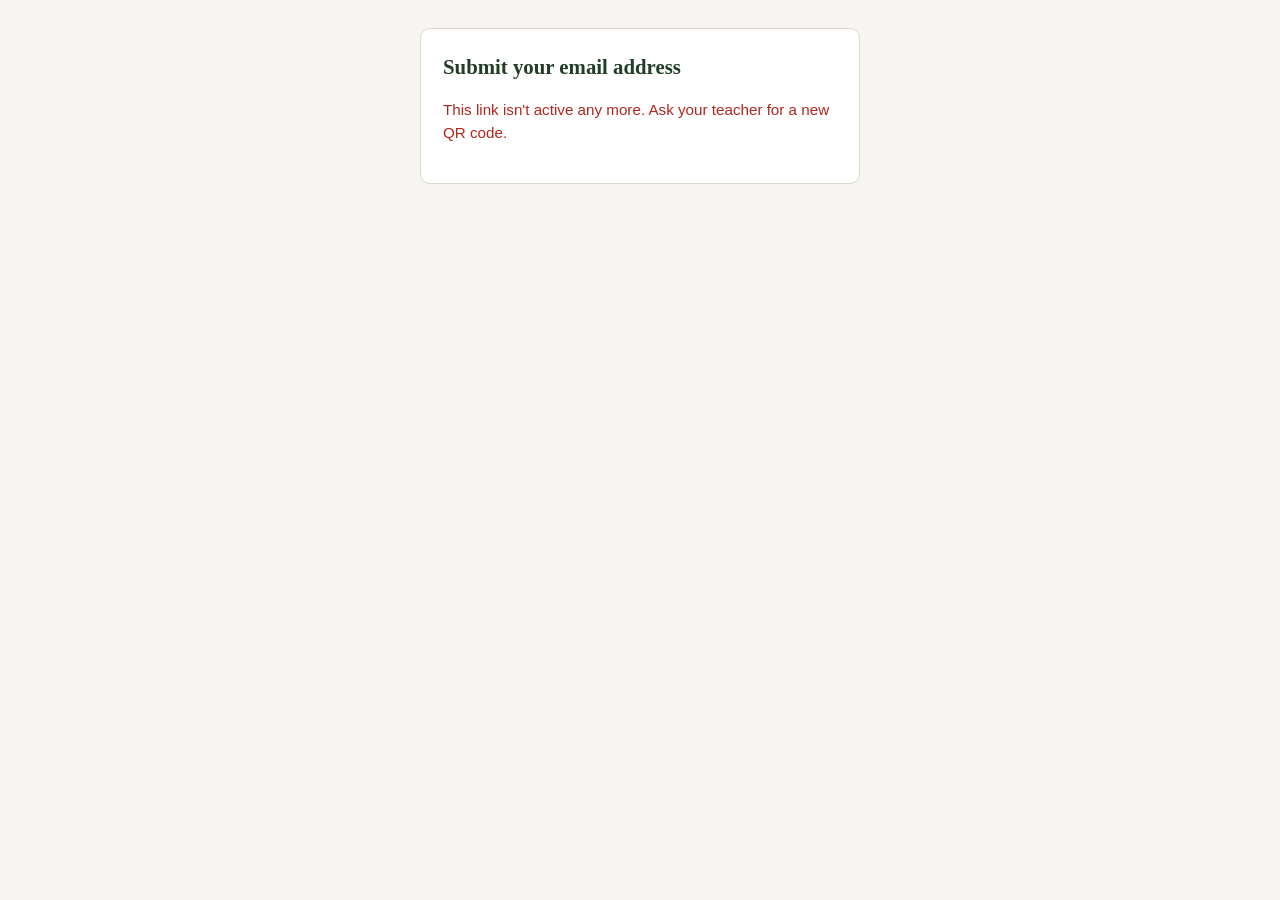
<file: collect.html>
<!DOCTYPE html>
<html lang="en">
<head>
  <meta charset="UTF-8" />
  <meta name="viewport" content="width=device-width, initial-scale=1.0" />
  <meta name="robots" content="noindex, nofollow" />
  <title>Submit your email address</title>
  <style>
    :root {
      --paper: #f6f5f1; --ink: #2b2a28; --ink-soft: #6b6560; --green: #2f5233; --green-dark: #223d26;
      --line: #ddd8cd; --card: #ffffff; --bad: #b3261e; --good: #1e7a3c;
    }
    * { box-sizing: border-box; }
    body {
      margin: 0; min-height: 100vh; background: var(--paper); color: var(--ink);
      font: 17px/1.5 -apple-system, "Segoe UI", Roboto, "Hiragino Sans", "Noto Sans JP", sans-serif;
      display: flex; align-items: flex-start; justify-content: center; padding: 28px 16px;
    }
    .card {
      width: 100%; max-width: 440px; background: var(--card); border: 1px solid var(--line);
      border-radius: 10px; padding: 26px 22px 24px;
    }
    h1 { font: 700 1.3rem Georgia, "Times New Roman", serif; color: var(--green-dark); margin: 0 0 4px; }
    .course { color: var(--ink-soft); margin: 0 0 20px; font-size: 0.95rem; }
    label { display: block; font-weight: 600; margin: 0 0 6px; }
    input[type=text], input[type=email] {
      width: 100%; font: inherit; padding: 12px 12px; border: 1.5px solid var(--line); border-radius: 8px; background: #fff; color: var(--ink);
    }
    input:focus { outline: none; border-color: var(--green); box-shadow: 0 0 0 3px rgba(47, 82, 51, .18); }
    input[readonly] { background: #f0eee8; color: var(--ink-soft); }
    .row { margin-bottom: 16px; }
    .hint { color: var(--ink-soft); font-size: 0.88rem; margin: 6px 0 0; }
    button.primary {
      width: 100%; font: inherit; font-weight: 600; padding: 13px; border: 0; border-radius: 8px;
      background: var(--green); color: #fff; cursor: pointer;
    }
    button.primary:disabled { opacity: .6; cursor: default; }
    button.link { background: none; border: 0; color: var(--green); font: inherit; font-size: 0.9rem; text-decoration: underline; cursor: pointer; padding: 0; margin-top: 6px; }
    .msg { min-height: 1.4em; margin: 0 0 14px; font-size: 0.95rem; }
    .msg.bad { color: var(--bad); }
    .done { text-align: center; padding: 10px 0 4px; }
    .done .tick { font-size: 3rem; color: var(--good); line-height: 1; }
    .done h2 { margin: 10px 0 6px; font-size: 1.2rem; }
    .done p { margin: 0; color: var(--ink-soft); }
    [hidden] { display: none !important; }
  </style>
  <script src="js/qrapply.js"></script>
</head>
<body>
  <main class="card">
    <h1>Submit your email address</h1>
    <p id="course" class="course"></p>

    <p id="msg" class="msg" aria-live="polite"></p>

    <!-- Step 1: School ID -->
    <form id="id-form" novalidate hidden>
      <div class="row">
        <label for="school-id" id="id-label">1. Your School ID</label>
        <input id="school-id" type="text" inputmode="text" autocomplete="off" autocapitalize="off" spellcheck="false" />
        <p class="hint" id="id-hint">You need your School ID to continue.</p>
      </div>
      <button id="id-btn" class="primary" type="submit">Continue</button>
    </form>

    <!-- Step 2: email (only appears after the School ID is accepted) -->
    <form id="email-form" novalidate hidden>
      <div class="row">
        <label for="school-id-locked" id="id-label-locked">1. Your School ID</label>
        <input id="school-id-locked" type="text" readonly />
        <button id="change-id" class="link" type="button">That's not me — change it</button>
      </div>
      <div class="row">
        <label for="email">2. Your email address</label>
        <input id="email" type="email" inputmode="email" autocomplete="email" autocapitalize="off" spellcheck="false" />
      </div>
      <button id="email-btn" class="primary" type="submit">Submit</button>
    </form>

    <div id="done" class="done" hidden>
      <div class="tick">✓</div>
      <h2>Thank you!</h2>
      <p>Your email address has been saved. You can close this page.</p>
    </div>
  </main>

  <script src="js/config.js"></script>
  <script>
    (function () {
      const cfg = (typeof APP_CONFIG !== "undefined" && APP_CONFIG.supabase) || {};
      const token = new URLSearchParams(location.search).get("c") || "";
      const $ = (id) => document.getElementById(id);
      const msg = $("msg");

      let label = "School ID"; // what the teacher asked students to enter (School ID, Name, ...)

      const MESSAGES = {
        get bad_id() { return `That ${label} isn't on this class list. Check it and try again.`; },
        bad_email: "That doesn't look like an email address. Check it and try again.",
        closed: "This link isn't active any more. Ask your teacher for a new QR code.",
        slow_down: "Too many wrong tries just now. Please wait a minute and try again.",
        network: "Couldn't reach the server. Check your connection and try again.",
      };

      function applyLabel(text) {
        label = (text || "School ID").trim() || "School ID";
        $("id-label").textContent = `1. Your ${label}`;
        $("id-label-locked").textContent = `1. Your ${label}`;
        $("id-hint").textContent =
          label === "School ID" ? "You need your School ID to continue." : "Type it the same way it's written on your class list.";
      }

      function say(text, bad) { msg.textContent = text || ""; msg.className = "msg" + (bad ? " bad" : ""); }

      async function rpc(fn, args) {
        const headers = { "Content-Type": "application/json", apikey: cfg.anonKey };
        if (String(cfg.anonKey).startsWith("eyJ")) headers.Authorization = "Bearer " + cfg.anonKey;
        const res = await fetch(cfg.url + "/rest/v1/rpc/" + fn, { method: "POST", headers, body: JSON.stringify(args) });
        if (!res.ok) throw new Error("http " + res.status);
        return res.json();
      }

      let schoolId = "";

      function showStep(which) {
        $("id-form").hidden = which !== "id";
        $("email-form").hidden = which !== "email";
        $("done").hidden = which !== "done";
        $("course").hidden = which === "done";
        if (which === "id") $("school-id").focus();
        if (which === "email") $("email").focus();
      }

      $("id-form").addEventListener("submit", async (e) => {
        e.preventDefault();
        const value = $("school-id").value.trim();
        if (!value) { say(`Type your ${label}.`, true); return; }
        $("id-btn").disabled = true; say("Checking…");
        try {
          const result = await rpc("collect_check", { p_token: token, p_school_id: value });
          if (result === "ok") {
            schoolId = value;
            $("school-id-locked").value = value;
            say("");
            showStep("email");
          } else {
            say(MESSAGES[result] || MESSAGES.network, true);
            if (result === "closed") $("id-form").hidden = true;
          }
        } catch (err) {
          say(MESSAGES.network, true);
        } finally {
          $("id-btn").disabled = false;
        }
      });

      $("change-id").addEventListener("click", () => {
        schoolId = ""; $("email").value = ""; say(""); showStep("id");
        $("school-id").select();
      });

      $("email-form").addEventListener("submit", async (e) => {
        e.preventDefault();
        const email = $("email").value.trim();
        if (!email) { say("Type your email address.", true); return; }
        $("email-btn").disabled = true; say("Saving…");
        try {
          // The server checks the School ID again here — this step can't be skipped.
          const result = await rpc("collect_submit", { p_token: token, p_school_id: schoolId, p_email: email });
          if (result === "ok") { say(""); showStep("done"); }
          else {
            say(MESSAGES[result] || MESSAGES.network, true);
            if (result === "bad_id") { schoolId = ""; showStep("id"); }
            if (result === "closed") $("email-form").hidden = true;
          }
        } catch (err) {
          say(MESSAGES.network, true);
        } finally {
          $("email-btn").disabled = false;
        }
      });

      (async function start() {
        if (!token || !cfg.url) { say(MESSAGES.closed, true); return; }
        say("Loading…");
        try {
          let page;
          try {
            page = await rpc("collect_page", { p_token: token });
          } catch (err) {
            // The database hasn't had the latest update yet — fall back to the older question.
            const course = await rpc("collect_info", { p_token: token });
            page = course === null ? null : { course_name: course, label: "School ID" };
          }
          if (page === null) { say(MESSAGES.closed, true); return; }
          $("course").textContent = page.course_name || "";
          applyLabel(page.label);
          say("");
          showStep("id");
        } catch (err) {
          say(MESSAGES.network, true);
        }
      })();
    })();
  </script>
</body>
</html>
</file>
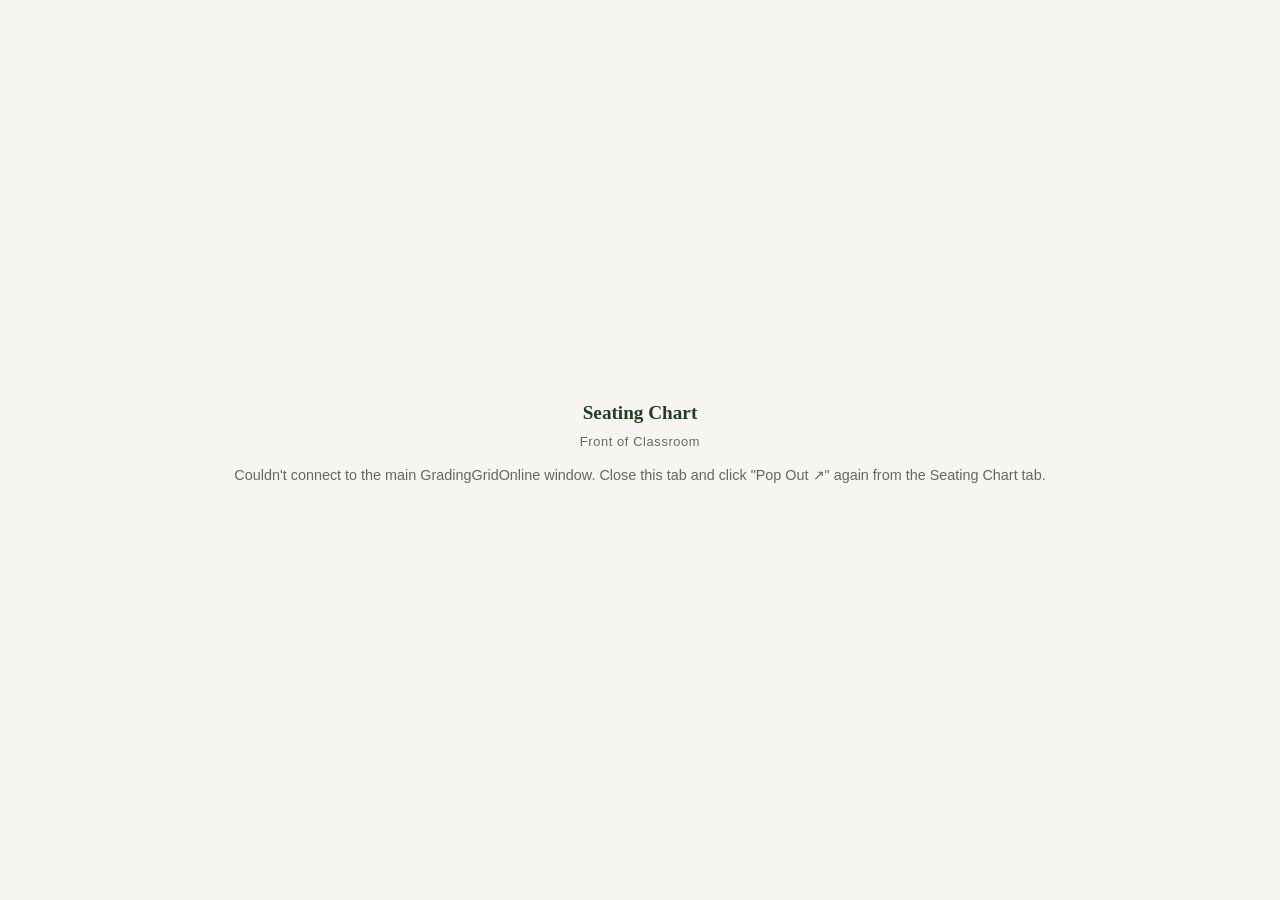
<file: popout.html>
<!DOCTYPE html>
<html lang="en">
<head>
  <meta charset="UTF-8" />
  <meta name="viewport" content="width=device-width, initial-scale=1.0" />
  <title>Seating Chart — GradingGridOnline</title>
  <script>
    try {
      var savedTheme = localStorage.getItem("ggo-theme");
      if (savedTheme && savedTheme !== "default") {
        document.documentElement.setAttribute("data-theme", savedTheme);
      }
    } catch (e) {}
  </script>
  <link rel="stylesheet" href="css/style.css" />
  <link rel="stylesheet" href="css/grid.css" />
  <link rel="preconnect" href="https://fonts.googleapis.com" />
  <link rel="preconnect" href="https://fonts.gstatic.com" crossorigin />
  <link href="https://fonts.googleapis.com/css2?family=Orbitron:wght@600;800&family=Share+Tech+Mono&family=Michroma&family=Chakra+Petch:wght@400;500;600;700&display=swap" rel="stylesheet" />
  <style>
    /* Layout specific to the pop-out — fills the window, no app chrome. */
    body {
      display: flex;
      align-items: center;
      justify-content: center;
      min-height: 100vh;
      padding: 8px;
    }
    .popout-wrap {
      width: auto;
      max-width: none;
    }
    .popout-header {
      display: flex;
      align-items: baseline;
      justify-content: center;
      margin-bottom: 4px;
    }
    .popout-header h1 {
      font-family: var(--font-heading);
      font-size: 1.2rem;
      margin: 0;
      color: var(--green-dark);
    }
    .front-label {
      text-align: center;
      color: var(--ink-soft);
      font-size: 0.8rem;
      letter-spacing: 0.05em;
      margin: 4px 0 0;
    }
    #popout-grid.seating-grid {
      gap: 4px;
    }
    /* The base .desk rule's min-height:56px and aspect-ratio:1 exist
       for the on-screen editor (so desks stay tappable/readable there)
       — but here they can silently override the exact pixel size the
       JS above already computes for a 3:2 box, forcing desks taller
       (more square) than intended once a grid has enough rows to push
       the computed height below 56px. */
    #popout-grid .desk {
      min-height: 0;
      aspect-ratio: auto;
    }
    .popout-status {
      color: var(--ink-soft);
      font-size: 0.9rem;
      text-align: center;
    }
    #popout-grid .desk-lock-btn,
    #popout-grid .desk-group-input,
    #popout-grid .desk-label-btn {
      display: none; /* read-only view — no controls */
    }
    #popout-grid .desk-inactive {
      border: none;
      opacity: 0;
    }
    #popout-grid .desk-name {
      font-size: var(--popout-name-size, 0.9rem);
    }
    /* Group number: same size and place as always, in near-black so it stands out on every group color and theme. */
    .popout-group-badge {
      position: absolute;
      top: 2%;
      right: 3%;
      font-size: var(--popout-badge-size, 1.6rem);
      font-weight: 800;
      line-height: 1;
      color: #111;
      font-family: var(--font-heading);
    }
  </style>
</head>
<body>
  <div class="popout-wrap">
    <div class="popout-header">
      <h1 id="popout-course-title">Seating Chart</h1>
    </div>

    <p class="front-label">Front of Classroom</p>
    <div id="popout-grid" class="seating-grid"></div>

    <p id="popout-status" class="popout-status"></p>
  </div>

  <script src="js/popout.js"></script>
</body>
</html>
</file>
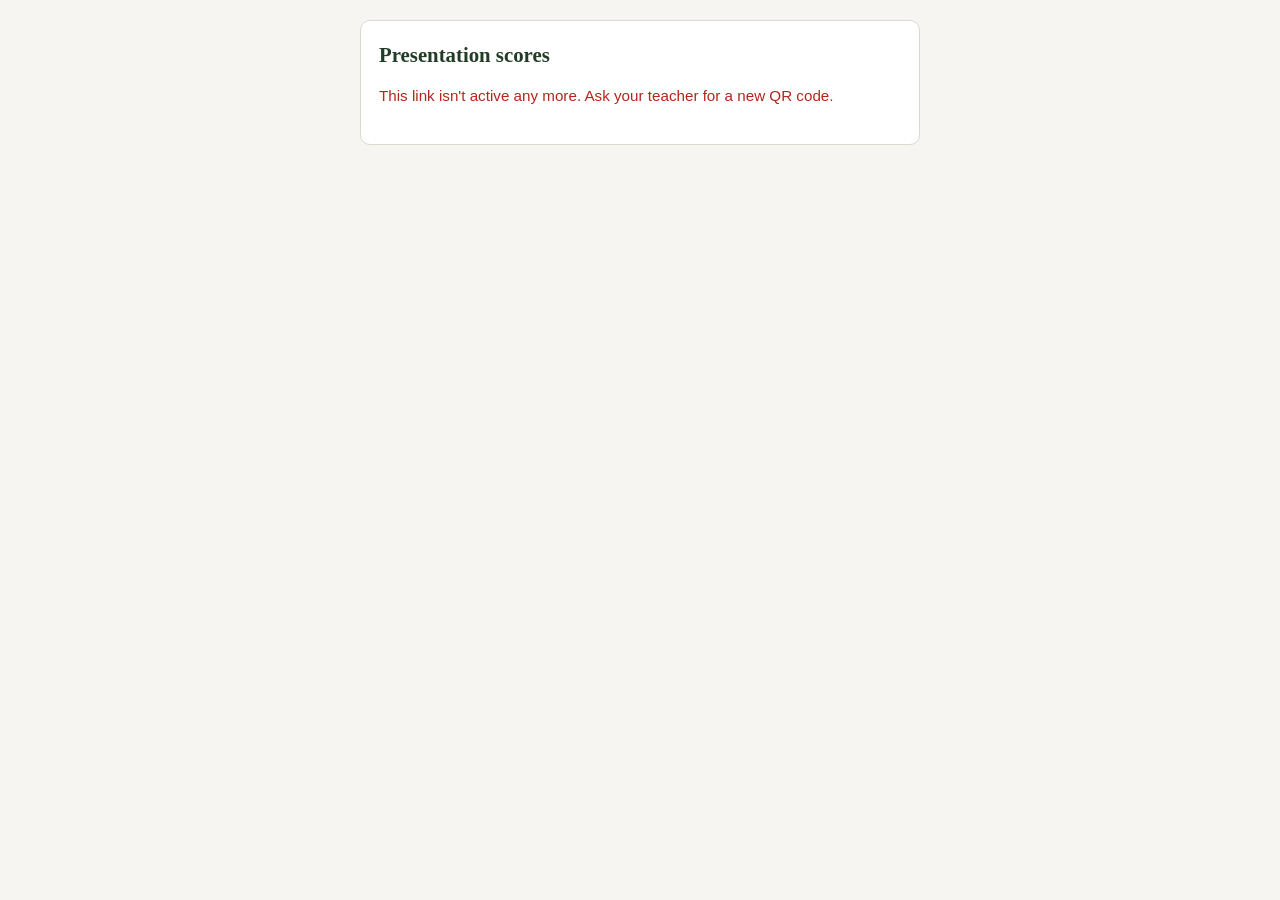
<file: presform.html>
<!DOCTYPE html>
<html lang="en">
<head>
  <meta charset="UTF-8" />
  <meta name="viewport" content="width=device-width, initial-scale=1.0" />
  <meta name="robots" content="noindex, nofollow" />
  <title>Presentation scores</title>
  <style>
    :root {
      --paper: #f6f5f1; --ink: #2b2a28; --ink-soft: #6b6560; --green: #2f5233; --green-dark: #223d26;
      --line: #ddd8cd; --card: #ffffff; --bad: #b3261e; --good: #1e7a3c; --chip: #eef3ee;
    }
    * { box-sizing: border-box; }
    body {
      margin: 0; min-height: 100vh; background: var(--paper); color: var(--ink);
      font: 17px/1.5 -apple-system, "Segoe UI", Roboto, "Hiragino Sans", "Noto Sans JP", sans-serif;
      display: flex; align-items: flex-start; justify-content: center; padding: 20px 12px 60px;
    }
    .card { width: 100%; max-width: 560px; background: var(--card); border: 1px solid var(--line); border-radius: 10px; padding: 22px 18px 22px; }
    h1 { font: 700 1.3rem Georgia, "Times New Roman", serif; color: var(--green-dark); margin: 0 0 4px; }
    .sub { color: var(--ink-soft); margin: 0 0 18px; font-size: 0.95rem; }
    label.big { display: block; font-weight: 600; margin: 0 0 6px; }
    input[type=text] { width: 100%; font: inherit; padding: 12px; border: 1.5px solid var(--line); border-radius: 8px; background: #fff; color: var(--ink); }
    textarea { width: 100%; font: inherit; padding: 10px 12px; border: 1.5px solid var(--line); border-radius: 8px; background: #fff; color: var(--ink); min-height: 70px; resize: vertical; }
    input:focus, textarea:focus { outline: none; border-color: var(--green); box-shadow: 0 0 0 3px rgba(47, 82, 51, .18); }
    .row { margin-bottom: 16px; }
    .hint { color: var(--ink-soft); font-size: 0.88rem; margin: 6px 0 0; }
    button.primary { width: 100%; font: inherit; font-weight: 600; padding: 13px; border: 0; border-radius: 8px; background: var(--green); color: #fff; cursor: pointer; }
    button.primary:disabled { opacity: .55; cursor: default; }
    button.link { background: none; border: 0; color: var(--green); font: inherit; font-size: 0.9rem; text-decoration: underline; cursor: pointer; padding: 0; margin-top: 6px; }
    .msg { min-height: 1.4em; margin: 0 0 14px; font-size: 0.95rem; }
    .msg.bad { color: var(--bad); }
    .instr { background: var(--chip); border-radius: 8px; padding: 10px 12px; margin: 0 0 18px; font-size: 0.95rem; white-space: pre-wrap; }
    .who { font-weight: 600; margin: 0 0 12px; }
    .block { border: 1.5px solid var(--line); border-radius: 10px; padding: 14px 12px 4px; margin-bottom: 16px; }
    .block h2 { margin: 0 0 12px; font: 700 1.1rem Georgia, "Times New Roman", serif; color: var(--green-dark); }
    .q { margin-bottom: 14px; }
    .q .qt { font-weight: 600; margin-bottom: 6px; }
    .chips { display: flex; flex-wrap: wrap; gap: 6px; }
    .chip {
      min-width: 44px; height: 44px; padding: 0 8px; border: 1.5px solid var(--line); border-radius: 8px; background: #fff; color: var(--ink);
      font: inherit; font-weight: 600; cursor: pointer;
    }
    .chip.on { background: var(--green); border-color: var(--green); color: #fff; }
    .ends { display: flex; justify-content: space-between; color: var(--ink-soft); font-size: 0.8rem; margin-top: 3px; }
    .done { text-align: center; padding: 10px 0 4px; }
    .done .tick { font-size: 3rem; color: var(--good); line-height: 1; }
    .done h2 { margin: 10px 0 6px; font-size: 1.2rem; }
    .done p { margin: 0; color: var(--ink-soft); }
    [hidden] { display: none !important; }
  </style>
  <script src="js/qrapply.js"></script>
</head>
<body>
  <main class="card">
    <h1 id="title">Presentation scores</h1>
    <p id="sub" class="sub"></p>
    <p id="timer" hidden style="font-weight:700;margin:4px 0"></p>
    <p id="msg" class="msg" aria-live="polite"></p>

    <form id="id-form" novalidate hidden>
      <div class="row">
        <label class="big" for="school-id" id="id-label">Your School ID</label>
        <input id="school-id" type="text" inputmode="text" autocomplete="off" autocapitalize="off" spellcheck="false" />
        <p class="hint" id="id-hint">You need your School ID to continue.</p>
      </div>
      <button id="id-btn" class="primary" type="submit">Continue</button>
    </form>

    <form id="answer-form" novalidate hidden>
      <p class="who" id="who"></p>
      <div id="instr" class="instr"></div>
      <div id="questions"></div>
      <p id="missing" class="hint"></p>
      <button id="send-btn" class="primary" type="submit">Submit</button>
      <button id="blank-btn" class="link" type="button" hidden>Submit with blank answers</button><br />
      <button id="change-id" class="link" type="button">That's not me / change ID</button>
    </form>

    <div id="done" class="done" hidden>
      <div class="tick">✓</div>
      <h2>Thank you!</h2>
      <p>Your answers have been saved. You can close this page.</p>
    </div>
  </main>

  <script src="js/config.js"></script>
  <script>
    (function () {
      const cfg = (typeof APP_CONFIG !== "undefined" && APP_CONFIG.supabase) || {};
      const token = new URLSearchParams(location.search).get("c") || "";
      const $ = (id) => document.getElementById(id);
      const msg = $("msg");

      const MESSAGES = {
        bad_id: "That School ID isn't on the list (for teachers: type a name not starting with #). Check it and try again.",
        no_group: "You aren't in a presentation group, so there is nothing for you to rate here. Ask your teacher.",
        closed: "This link isn't active any more. Ask your teacher for a new QR code.",
        slow_down: "Too many wrong tries just now. Please wait a minute and try again.",
        bad_answer: "Some answers weren't accepted. Reload the page and try again.",
        network: "Couldn't reach the server. Check your connection and try again.",
      };
      function say(text, bad) { msg.textContent = text || ""; msg.className = "msg" + (bad ? " bad" : ""); }

      async function rpc(fn, args) {
        const headers = { "Content-Type": "application/json", apikey: cfg.anonKey };
        if (String(cfg.anonKey).startsWith("eyJ")) headers.Authorization = "Bearer " + cfg.anonKey;
        const res = await fetch(cfg.url + "/rest/v1/rpc/" + fn, { method: "POST", headers, body: JSON.stringify(args) });
        if (!res.ok) throw new Error("http " + res.status);
        return res.json();
      }

      let kind = "";
      let schoolId = "";
      let form = null;      // what the server returned for this student
      let answers = {};     // audience: {group: {rubricId: n}}; peer: {studentId: n}
      let comments = {};    // audience: {group: text}
      let globalComment = "";

      function showStep(which) {
        $("id-form").hidden = which !== "id";
        $("answer-form").hidden = which !== "answer";
        $("done").hidden = which !== "done";
        $("sub").hidden = which === "done";
        if (which === "id") $("school-id").focus();
      }

      function chips(max, current, onPick) {
        const wrap = document.createElement("div");
        const row = document.createElement("div");
        row.className = "chips";
        for (let n = 0; n <= max; n++) {
          const b = document.createElement("button");
          b.type = "button";
          b.className = "chip" + (current === n ? " on" : "");
          b.textContent = String(n);
          b.addEventListener("click", () => {
            onPick(n);
            row.querySelectorAll(".chip").forEach((c) => c.classList.toggle("on", c === b));
            refreshMissing();
          });
          row.appendChild(b);
        }
        wrap.appendChild(row);
        const ends = document.createElement("div");
        ends.className = "ends";
        const lo = document.createElement("span"); lo.textContent = "0 = lowest";
        const hi = document.createElement("span"); hi.textContent = max + " = highest";
        ends.append(lo, hi);
        wrap.appendChild(ends);
        return wrap;
      }

      function commentBox(placeholder, value, onInput) {
        const t = document.createElement("textarea");
        t.maxLength = 1000;
        t.placeholder = placeholder;
        t.value = value || "";
        t.addEventListener("input", () => onInput(t.value));
        const phrases = ((form && form.config && form.config.phrases) || []).filter((p) => p && p.t);
        if (!phrases.length) return t;
        // "Phrases" button opens a persistent panel under the box; clicking a phrase adds it and the panel stays open until "Close".
        const wrap = document.createElement("div");
        const panel = document.createElement("div");
        panel.hidden = true;
        panel.style.cssText = "border:1.5px solid var(--line);border-radius:8px;background:var(--chip);padding:8px 10px;margin-top:6px;";
        const groups = new Map();
        phrases.forEach((p) => { const k = p.c || ""; if (!groups.has(k)) groups.set(k, []); groups.get(k).push(p.t); });
        groups.forEach((list, cat) => {
          if (cat) { const h = document.createElement("div"); h.textContent = cat; h.style.cssText = "font-weight:700;font-size:.85rem;color:var(--green-dark);margin:6px 0 4px;"; panel.appendChild(h); }
          const row = document.createElement("div"); row.style.cssText = "display:flex;flex-wrap:wrap;gap:6px;";
          list.forEach((text) => {
            const b = document.createElement("button"); b.type = "button"; b.textContent = text;
            b.style.cssText = "font:inherit;font-size:.9rem;text-align:left;padding:6px 10px;border:1.5px solid var(--green);border-radius:16px;background:#fff;color:var(--green-dark);cursor:pointer;";
            b.addEventListener("click", () => {
              const cur = t.value;
              t.value = cur && !/\s$/.test(cur) ? cur + " " + text : cur + text;
              onInput(t.value);
              t.focus(); t.setSelectionRange(t.value.length, t.value.length);
            });
            row.appendChild(b);
          });
          panel.appendChild(row);
        });
        const close = document.createElement("button"); close.type = "button"; close.className = "link"; close.textContent = "Close Comments Selector";
        const open = document.createElement("button"); open.type = "button"; open.className = "link"; open.textContent = "Open Comments Selector";
        open.style.marginTop = "4px";
        open.addEventListener("click", () => { panel.hidden = false; open.hidden = true; });
        close.addEventListener("click", () => { panel.hidden = true; open.hidden = false; });
        panel.appendChild(close);
        wrap.append(t, open, panel);
        return wrap;
      }

      function renderQuestions() {
        const box = $("questions");
        box.textContent = "";
        const cfgForm = form.config || {};
        if (kind !== "peer") {
          (form.groups || []).forEach((g) => {
            const block = document.createElement("div");
            block.className = "block";
            const h = document.createElement("h2");
            h.textContent = "Group " + g;
            block.appendChild(h);
            answers[g] = answers[g] || {};
            (cfgForm.rubrics || []).forEach((r) => {
              const q = document.createElement("div");
              q.className = "q";
              const qt = document.createElement("div");
              qt.className = "qt";
              qt.textContent = r.text;
              q.appendChild(qt);
              q.appendChild(chips(r.points, answers[g][r.id], (n) => { answers[g][r.id] = n; }));
              block.appendChild(q);
            });
            if (cfgForm.comments) {
              const q = document.createElement("div");
              q.className = "q";
              q.appendChild(commentBox("Comment for Group " + g + " (optional)", comments[g], (v) => { comments[g] = v; }));
              block.appendChild(q);
            }
            box.appendChild(block);
          });
          if (cfgForm.comments && kind === "teacher") { // only teachers can write a comment for everyone
            const block = document.createElement("div");
            block.className = "block";
            const h = document.createElement("h2");
            h.textContent = "Comment for everyone (optional)";
            block.appendChild(h);
            const q = document.createElement("div");
            q.className = "q";
            q.appendChild(commentBox("Anything you want to say to the whole class", globalComment, (v) => { globalComment = v; }));
            block.appendChild(q);
            box.appendChild(block);
          }
        } else {
          (form.members || []).forEach((m) => {
            const block = document.createElement("div");
            block.className = "block";
            const h = document.createElement("h2");
            h.textContent = m.name;
            block.appendChild(h);
            const q = document.createElement("div");
            q.className = "q";
            const qt = document.createElement("div");
            qt.className = "qt";
            qt.textContent = "How much did " + m.name + " contribute?";
            q.appendChild(qt);
            q.appendChild(chips(cfgForm.highest || 10, answers[m.id], (n) => { answers[m.id] = n; }));
            block.appendChild(q);
            box.appendChild(block);
          });
        }
        refreshMissing();
      }

      function missingCount() {
        const cfgForm = form.config || {};
        let missing = 0;
        if (kind !== "peer") {
          (form.groups || []).forEach((g) => (cfgForm.rubrics || []).forEach((r) => { if (!(answers[g] && typeof answers[g][r.id] === "number")) missing++; }));
        } else {
          (form.members || []).forEach((m) => { if (typeof answers[m.id] !== "number") missing++; });
        }
        return missing;
      }

      let closesAt = 0, timerId = null, perStudent = false;
      function timeUp() { return closesAt && Date.now() >= closesAt; }
      function startTimer(iso) {
        clearInterval(timerId); closesAt = iso ? new Date(iso).getTime() : 0;
        const box = $("timer");
        if (!closesAt || Number.isNaN(closesAt)) { closesAt = 0; if (box) box.hidden = true; return; }
        const tick = () => {
          const s = Math.max(0, Math.ceil((closesAt - Date.now()) / 1000));
          box.hidden = false;
          box.textContent = s > 0 ? "Time left: " + Math.floor(s / 60) + ":" + String(s % 60).padStart(2, "0") : "Time is up.";
          box.style.color = s <= 60 ? "#c00" : "";
          if (s <= 0) {
            clearInterval(timerId);
            if (perStudent && form && !$("answer-form").hidden) { box.textContent = "Time is up — sending your answers…"; sendAnswers(true); }
            else { $("answer-form").hidden = true; say("Time is up — this form is closed.", true); }
          }
        };
        tick(); timerId = setInterval(tick, 1000);
      }

      function refreshMissing() {
        const n = missingCount();
        $("missing").textContent = n > 0 ? n + " answer(s) still to choose." : "";
        $("send-btn").disabled = n > 0;
        $("blank-btn").hidden = n === 0;
      }

      $("id-form").addEventListener("submit", async (e) => {
        e.preventDefault();
        const value = $("school-id").value.trim();
        if (!value) { say($("id-label").textContent === "Your name" ? "Type your name." : "Type your School ID.", true); return; }
        $("id-btn").disabled = true; say("Checking…");
        try {
          const result = await rpc("pres_open", { p_token: token, p_school_id: value });
          if (result && result.status === "ok") {
            schoolId = value; form = result; kind = result.kind;
            answers = {}; comments = {}; globalComment = "";
            $("who").textContent = result.name ? "Hello, " + result.name : "";
            $("instr").textContent = (result.config && result.config.instructions) || "";
            $("instr").hidden = !$("instr").textContent;
            if (kind === "peer") $("sub").textContent = "Group " + result.group + " — rate your group members";
            say("");
            const lim = Number(result.config && result.config.timeLimit) || 0;
            perStudent = lim > 0;
            let endIso = result.config && result.config.closesAt;
            if (perStudent) { // this student's own clock starts at their login (and survives a reload)
              const k = "pf-start-" + token + "-" + value; let st = 0;
              try { st = Number(sessionStorage.getItem(k)) || 0; } catch (e) {}
              if (!st) { st = Date.now(); try { sessionStorage.setItem(k, String(st)); } catch (e) {} }
              endIso = new Date(st + lim * 60000).toISOString();
            }
            startTimer(endIso);
            if (timeUp()) { $("id-form").hidden = true; $("answer-form").hidden = true; return; }
            renderQuestions();
            showStep("answer");
            if (kind === "audience" && !(form.groups || []).length) say("There are no other groups to score.", true);
            if (kind === "peer" && !(form.members || []).length) say("You have no group members to rate.", true);
          } else {
            const code = result && result.status;
            say(MESSAGES[code] || MESSAGES.network, true);
            if (code === "closed") $("id-form").hidden = true;
          }
        } catch (err) {
          say(MESSAGES.network, true);
        } finally {
          $("id-btn").disabled = false;
        }
      });

      $("change-id").addEventListener("click", () => {
        schoolId = ""; form = null; say(""); showStep("id"); $("school-id").select();
      });

      $("blank-btn").addEventListener("click", () => {
        const n = missingCount();
        if (!n) return;
        if (!confirm("Submit with " + n + " blank answer" + (n === 1 ? "" : "s") + "? Blank answers are saved as blank.")) return;
        sendAnswers();
      });

      $("answer-form").addEventListener("submit", (e) => {
        e.preventDefault();
        if (missingCount() > 0) return;
        sendAnswers();
      });

      async function sendAnswers(force) {
        let payload;
        if (kind !== "peer") payload = { scores: answers, comments: comments, global: globalComment };
        else payload = { ratings: answers };
        if (timeUp() && !force) { say("Time is up — this form is closed.", true); $("answer-form").hidden = true; return; }
        $("send-btn").disabled = true; $("blank-btn").disabled = true; say("Saving…");
        try {
          const result = await rpc("pres_submit", { p_token: token, p_school_id: schoolId, p_payload: payload });
          if (result === "ok") { say(""); clearInterval(timerId); $("timer").hidden = true; showStep("done"); }
          else {
            say(MESSAGES[result] || MESSAGES.network, true);
            if (result === "bad_id") { schoolId = ""; showStep("id"); }
            if (result === "closed") $("answer-form").hidden = true;
          }
        } catch (err) {
          say(MESSAGES.network, true);
        } finally {
          $("blank-btn").disabled = false;
          refreshMissing();
        }
      }

      (async function start() {
        if (!token || !cfg.url) { say(MESSAGES.closed, true); return; }
        say("Loading…");
        try {
          const info = await rpc("pres_info", { p_token: token });
          if (!info) { say(MESSAGES.closed, true); return; }
          $("title").textContent = info.kind === "peer" ? "Rate your group members" : info.kind === "teacher" ? "Teacher scores" : "Score the presentations";
          if (info.kind === "teacher") { $("id-label").textContent = "Your name"; $("id-hint").textContent = "Type your name to continue."; $("change-id").textContent = "That's not me / change name"; }
          $("sub").textContent = info.title || "";
          document.title = $("title").textContent;
          say("");
          showStep("id");
        } catch (err) {
          say(MESSAGES.network, true);
        }
      })();
    })();
  </script>
</body>
</html>
</file>
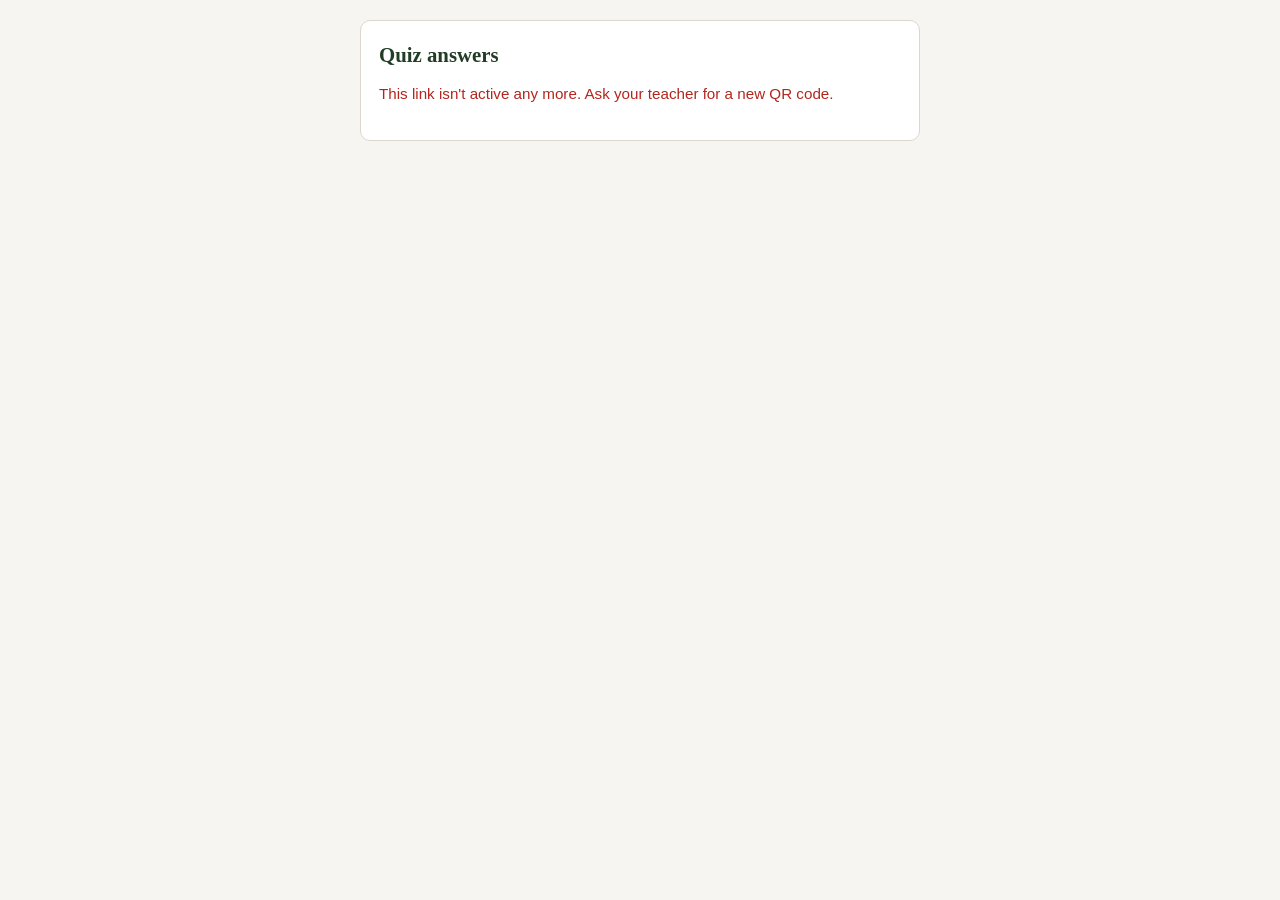
<file: quizform.html>
<!DOCTYPE html>
<html lang="en">
<head>
  <meta charset="UTF-8" />
  <meta name="viewport" content="width=device-width, initial-scale=1.0" />
  <meta name="robots" content="noindex, nofollow" />
  <title>Quiz answers</title>
  <style>
    :root { --paper:#f6f5f1; --ink:#2b2a28; --soft:#6b6560; --green:#2f5233; --dark:#223d26; --line:#ddd8cd; --bad:#b3261e; --good:#1e7a3c; }
    * { box-sizing: border-box; }
    body { margin:0; min-height:100vh; background:var(--paper); color:var(--ink); font:17px/1.5 -apple-system,"Segoe UI",Roboto,"Hiragino Sans","Noto Sans JP",sans-serif; display:flex; justify-content:center; padding:20px 12px 60px; }
    .card { width:100%; max-width:560px; background:#fff; border:1px solid var(--line); border-radius:10px; padding:22px 18px; align-self:flex-start; }
    h1 { font:700 1.3rem Georgia,serif; color:var(--dark); margin:0 0 4px; }
    .sub { color:var(--soft); margin:0 0 16px; font-size:.95rem; }
    input[type=text] { width:100%; font:inherit; padding:12px; border:1.5px solid var(--line); border-radius:8px; }
    input:focus { outline:none; border-color:var(--green); box-shadow:0 0 0 3px rgba(47,82,51,.18); }
    .hint { color:var(--soft); font-size:.88rem; margin:6px 0 0; }
    .msg { min-height:1.4em; margin:0 0 12px; font-size:.95rem; } .msg.bad { color:var(--bad); }
    button.primary { width:100%; font:inherit; font-weight:600; padding:13px; border:0; border-radius:8px; background:var(--green); color:#fff; cursor:pointer; margin-top:10px; }
    button.primary:disabled { opacity:.6; cursor:default; }
    button.link { background:none; border:0; color:var(--green); font:inherit; font-size:.9rem; text-decoration:underline; cursor:pointer; padding:0; margin-top:8px; }
    .timer { position:sticky; top:0; z-index:5; background:#fff; border:1.5px solid var(--green); border-radius:8px; padding:8px 12px; margin:0 0 14px; font-weight:700; text-align:center; font-variant-numeric:tabular-nums; }
    .timer.low { border-color:var(--bad); color:var(--bad); background:#fdecea; }
    .block { border:1.5px solid var(--line); border-radius:10px; padding:14px 12px 4px; margin-bottom:16px; }
    .block h2 { margin:0 0 12px; font:700 1.1rem Georgia,serif; color:var(--dark); }
    .note { white-space:pre-wrap; font-style:italic; margin:0 0 14px; padding:6px 10px; border-left:4px solid var(--line); }
    .note.text { font-style:normal; border-left:0; padding:0; }
    span[data-bl] { display:inline-block; min-width:1.5em; text-align:right; font-weight:600; }
    span[data-qref] { font-weight:700; white-space:nowrap; }
    .note.text.bordered { border:1.5px solid var(--ink,#333); border-radius:4px; padding:8px 10px; }
    .note.passage { font-style:normal; background:var(--chip,#eef3ee); border:1.5px solid var(--line); border-left-width:4px; border-radius:8px; padding:10px 12px; }
    hr.qdiv { border:0; border-top:2px solid var(--line); margin:4px 0 18px; }
    .q { margin-bottom:16px; } .qt { font-weight:600; margin-bottom:6px; } .pts { color:var(--soft); font-weight:400; font-size:.85rem; }
    .opt { display:flex; gap:10px; width:100%; text-align:left; font:inherit; padding:10px 12px; margin-bottom:6px; border:1.5px solid var(--line); border-radius:8px; background:#fff; color:var(--ink); cursor:pointer; }
    .opt b { min-width:1.4em; } .opt.on { background:var(--green); border-color:var(--green); color:#fff; }
    .chips { display:flex; flex-wrap:wrap; gap:8px; }
    .chip { min-width:48px; height:48px; padding:0 10px; border:1.5px solid var(--line); border-radius:8px; background:#fff; color:var(--ink); font:inherit; font-weight:700; cursor:pointer; }
    .chip.on { background:var(--green); border-color:var(--green); color:#fff; }
    .done { text-align:center; padding:10px 0; } .tick { font-size:3rem; color:var(--good); line-height:1; }
    .locked { pointer-events:none; opacity:.7; }
    [hidden] { display:none !important; }
  </style>
  <script src="js/qrapply.js"></script>
</head>
<body>
  <main class="card">
    <h1 id="title">Quiz answers</h1>
    <p id="sub" class="sub"></p>
    <p id="msg" class="msg" aria-live="polite"></p>

    <form id="id-form" novalidate hidden>
      <label for="sid" style="font-weight:600;display:block;margin-bottom:6px">Your School ID</label>
      <input id="sid" type="text" autocomplete="off" autocapitalize="off" spellcheck="false" />
      <p class="hint" id="id-hint">You need your School ID to continue.</p>
      <button id="id-btn" class="primary" type="submit">Continue</button>
    </form>

    <form id="quiz-form" novalidate hidden>
      <div id="timer" class="timer" hidden></div>
      <p id="who" style="font-weight:600"></p>
      <div id="questions"></div>
      <p id="missing" class="hint"></p>
      <button id="send" class="primary" type="submit">Submit</button>
      <button id="blank" class="link" type="button" hidden>Submit with blank answers</button><br />
      <button id="change" class="link" type="button">That's not me / change ID</button>
    </form>

    <div id="done" class="done" hidden>
      <div class="tick">✓</div>
      <h2>Thank you!</h2>
      <p class="sub" id="done-msg">Your answers have been saved.</p>
      <button id="again" class="primary" type="button" hidden>Take it again</button>
    </div>
  </main>

  <script src="js/config.js"></script>
  <script src="js/quizrich.js"></script>
  <script>
    (function () {
      const cfg = (typeof APP_CONFIG !== "undefined" && APP_CONFIG.supabase) || {};
      const token = new URLSearchParams(location.search).get("c") || "";
      const $ = (id) => document.getElementById(id);
      const sleep = (ms) => new Promise((r) => setTimeout(r, ms));
      const HIRA = "あいうえおかきくけこさしすせそたちつてと";
      const KATA = "アイウエオカキクケコサシスセソタチツテト";
      function roman(n) { let s = ""; [[10, "x"], [9, "ix"], [5, "v"], [4, "iv"], [1, "i"]].forEach(([v, r]) => { while (n >= v) { s += r; n -= v; } }); return s; }
      function label(style, i) {
        switch (style) {
          case "lower": return String.fromCharCode(97 + i);
          case "numbers": return String(i + 1);
          case "roman-upper": return roman(i + 1).toUpperCase();
          case "roman-lower": return roman(i + 1);
          case "hiragana": return HIRA[i] || String(i + 1);
          case "katakana": return KATA[i] || String(i + 1);
          default: return String.fromCharCode(65 + i);
        }
      }
      const MSG = {
        bad_id: "That School ID isn't on the list. Check it and try again.",
        closed: "This link isn't active any more. Ask your teacher for a new QR code.",
        bad_answer: "Your answers couldn't be saved. Reload and try again.",
        bad_attempt: "Something went wrong with this attempt. Reload and start again.",
        time_up: "Time ran out before your answers reached the server, so they were not saved.",
        network: "Couldn't reach the server. Check your connection and try again.",
      };
      const say = (t, bad) => { $("msg").textContent = t || ""; $("msg").className = "msg" + (bad ? " bad" : ""); };
      async function rpc(fn, args) {
        const headers = { "Content-Type": "application/json", apikey: cfg.anonKey };
        if (String(cfg.anonKey).startsWith("eyJ")) headers.Authorization = "Bearer " + cfg.anonKey;
        const res = await fetch(cfg.url + "/rest/v1/rpc/" + fn, { method: "POST", headers, body: JSON.stringify(args) });
        if (!res.ok) throw new Error("http " + res.status);
        return res.json();
      }
      let sid = "", form = null, answers = {}, attempt = 1, maxAtt = 0, endAt = 0, timerId = null, submitting = false, showAtt = false;
      const step = (w) => { $("id-form").hidden = w !== "id"; $("quiz-form").hidden = w !== "quiz"; $("done").hidden = w !== "done"; $("sub").hidden = w === "done"; };
      const questions = () => form.config.sections.flatMap((s) => s.questions);

      // Answers are also kept in this browser as the student goes, so a refresh doesn't lose them.
      const store = (fn) => { try { return fn(window.localStorage); } catch (e) { return null; } };
      const draftKey = () => "ggo-qf-" + token + "-" + sid + "-" + attempt;
      const sidKey = () => "ggo-qf-sid-" + token;
      const saveDraft = () => { if (sid && form && !submitting) store((l) => l.setItem(draftKey(), JSON.stringify(answers))); };
      const clearDraft = () => store((l) => { l.removeItem(draftKey()); l.removeItem(sidKey()); });

      function refresh() {
        saveDraft();
        const n = questions().filter((q) => answers[q.id] === undefined || answers[q.id] === "").length;
        $("missing").textContent = n ? n + " question(s) not answered yet." : "";
        $("blank").hidden = !n;
      }

      function render() {
        const box = $("questions"); box.textContent = ""; box.classList.remove("locked"); let num = 0;
        if (window.QuizRich && QuizRich.refsFromQuiz) QuizRich.refsFromQuiz(form.config);
        const style = form.config.labelStyle || "upper";
        const answersOnly = form.config.kind === "answers";
        form.config.sections.forEach((sec) => {
          const block = document.createElement("div"); block.className = "block";
          if (sec.title) { const h = document.createElement("h2"); h.textContent = sec.title; block.appendChild(h); }
          QuizRich.flow(sec).forEach((it) => {
            if (it.note) { const d = document.createElement("div"); d.className = "note " + (it.note.kind || "instructions") + (it.note.border && it.note.kind === "text" ? " bordered" : ""); d.innerHTML = QuizRich.show(it.note); block.appendChild(d); return; }
            const q = it.q;
            num++;
            const wrap = document.createElement("div"); wrap.className = "q";
            const qt = document.createElement("div"); qt.className = "qt";
            qt.textContent = `${num}. `;
            if (!answersOnly && q.text) { const sp = document.createElement("span"); sp.innerHTML = QuizRich.show(q); qt.appendChild(sp); qt.appendChild(document.createTextNode(" ")); }
            if (form.config.kind !== "survey") { const pts = document.createElement("span"); pts.className = "pts"; pts.textContent = `(${q.points} pt${q.points === 1 ? "" : "s"})`; qt.appendChild(pts); }
            wrap.appendChild(qt);
            if (q.type === "multi") {
              const compact = answersOnly || (q.choices || []).every((c) => !c);
              const holder = document.createElement("div");
              if (compact) holder.className = "chips";
              const chosen = new Set(String(answers[q.id] === undefined ? "" : answers[q.id]).split(",").filter((x) => x !== "").map(Number));
              const hint = document.createElement("div"); hint.className = "sub"; hint.style.margin = "0 0 6px"; hint.textContent = "Select all that apply."; wrap.appendChild(hint);
              (q.choices || []).forEach((c, i) => {
                const b = document.createElement("button"); b.type = "button";
                b.className = (compact ? "chip" : "opt") + (chosen.has(i) ? " on" : "");
                if (compact) b.textContent = label(style, i);
                else { const l = document.createElement("b"); l.textContent = label(style, i); b.append(l, document.createTextNode(c)); }
                b.addEventListener("click", () => {
                  if (chosen.has(i)) chosen.delete(i); else chosen.add(i);
                  b.classList.toggle("on", chosen.has(i));
                  answers[q.id] = [...chosen].sort((x, y) => x - y).join(",");
                  refresh();
                });
                holder.appendChild(b);
              });
              wrap.appendChild(holder);
            } else if (q.type === "mc") {
              const compact = answersOnly || (q.choices || []).every((c) => !c);
              const holder = document.createElement("div");
              if (compact) holder.className = "chips";
              (q.choices || []).forEach((c, i) => {
                const b = document.createElement("button"); b.type = "button";
                b.className = (compact ? "chip" : "opt") + (answers[q.id] === i ? " on" : "");
                if (compact) b.textContent = label(style, i);
                else { const l = document.createElement("b"); l.textContent = label(style, i); b.append(l, document.createTextNode(c)); }
                b.addEventListener("click", () => {
                  answers[q.id] = i;
                  holder.querySelectorAll("button").forEach((o) => o.classList.remove("on"));
                  b.classList.add("on"); refresh();
                });
                holder.appendChild(b);
              });
              wrap.appendChild(holder);
            } else if (q.type === "para") {
              const t = document.createElement("textarea"); t.rows = 6; t.maxLength = 5000; t.style.cssText = "width:100%;font:inherit;padding:10px 12px;border:1.5px solid var(--line);border-radius:8px;min-height:130px;resize:vertical;";
              t.value = answers[q.id] || "";
              t.addEventListener("input", () => { answers[q.id] = t.value.trim(); refresh(); });
              wrap.appendChild(t);
            } else {
              const t = document.createElement("input"); t.type = "text"; t.autocomplete = "off"; t.autocapitalize = "off"; t.spellcheck = false;
              t.value = answers[q.id] || "";
              t.addEventListener("input", () => { answers[q.id] = t.value.trim(); refresh(); });
              wrap.appendChild(t);
            }
            block.appendChild(wrap);
            if (q.divider) { const hr = document.createElement("hr"); hr.className = "qdiv"; block.appendChild(hr); }
          });
          box.appendChild(block);
        });
        refresh();
      }

      // ----- timer -----
      function stopTimer() { if (timerId) { clearInterval(timerId); timerId = null; } }
      function startTimer(r) {
        stopTimer();
        const limit = Number((r.config && r.config.timeLimit) || 0);
        const el = $("timer");
        if (!limit) { el.hidden = true; return; }
        const elapsed = (Date.parse(r.server_now) - Date.parse(r.started_at)) / 1000; // measured on the server's clock
        endAt = Date.now() + (limit * 60 - (Number.isFinite(elapsed) ? elapsed : 0)) * 1000;
        el.hidden = false;
        const tick = () => {
          const left = Math.max(0, Math.ceil((endAt - Date.now()) / 1000));
          const m = Math.floor(left / 60), s = left % 60;
          el.textContent = `Time left: ${m}:${String(s).padStart(2, "0")}`;
          el.classList.toggle("low", left <= 60);
          if (left === 0) { stopTimer(); doSubmit(true); }
        };
        tick();
        if (!submitting) timerId = setInterval(tick, 500);
      }

      // ----- open / submit -----
      async function openQuiz(value) {
        $("id-btn").disabled = true; $("again").disabled = true; say("Checking…");
        try {
          const r = await rpc("quiz_open", { p_token: token, p_school_id: value });
          if (r && r.status === "ok") {
            sid = value; form = r; answers = {}; attempt = r.attempt || 1; maxAtt = r.max || 0; submitting = false;
            try { const d = JSON.parse(store((l) => l.getItem(draftKey())) || "null"); if (d && typeof d === "object") answers = d; } catch (e) {}
            store((l) => l.setItem(sidKey(), sid)); showAtt = !!(r.config && r.config.showAttempts);
            $("send").disabled = false;
            $("who").textContent = (r.name ? "Hello, " + r.name : "") + (showAtt ? (maxAtt ? ` — attempt ${attempt} of ${maxAtt}` : attempt > 1 ? ` — attempt ${attempt}` : "") : "");
            say(""); render(); step("quiz"); startTimer(r);
          } else if (r && r.status === "no_attempts") {
            say(`You have already used all ${r.max} attempt(s) allowed for this quiz.`, true);
          } else {
            say(MSG[r && r.status] || MSG.network, true);
            if (r && r.status === "closed") { $("id-form").hidden = true; $("done").hidden = true; }
          }
        } catch (err) { say(MSG.network, true); } finally { $("id-btn").disabled = false; $("again").disabled = false; }
      }

      function finish(auto) {
        stopTimer(); clearDraft();
        $("done-msg").textContent = auto ? "Time's up. Your answers were submitted." : "Your answers have been saved.";
        const left = maxAtt === 0 ? Infinity : maxAtt - attempt;
        $("again").hidden = !(left > 0);
        if (showAtt && left > 0 && left !== Infinity) $("again").textContent = `Take it again (${left} attempt${left === 1 ? "" : "s"} left)`;
        else $("again").textContent = "Take it again";
        say(""); step("done");
      }

      async function doSubmit(auto) {
        if (submitting) return;
        submitting = true; stopTimer();
        $("send").disabled = true;
        if (auto) { $("questions").classList.add("locked"); if (document.activeElement) document.activeElement.blur(); }
        say(auto ? "Time's up — submitting your answers…" : "Saving…");
        const tries = auto ? 6 : 1;
        for (let i = 0; i < tries; i++) {
          try {
            const r = await rpc("quiz_submit", { p_token: token, p_school_id: sid, p_payload: { answers }, p_attempt: attempt });
            if (r === "ok" || r === "already") { finish(auto); return; }
            say(MSG[r] || MSG.network, true);
            if (r === "bad_id") { submitting = false; sid = ""; step("id"); return; }
            if (r === "closed" || r === "time_up") { $("quiz-form").hidden = true; return; }
            break; // other refusals: let the student try again
          } catch (err) {
            if (i === tries - 1) { say(MSG.network, true); break; }
            await sleep(2500);
          }
        }
        submitting = false; $("send").disabled = false; $("questions").classList.remove("locked");
        if (auto) { endAt = Date.now() + 60 * 1000; startTimer({ config: { timeLimit: 0 } }); } // timer shown stays hidden; they can press Submit
      }

      $("id-form").addEventListener("submit", (e) => {
        e.preventDefault();
        const v = $("sid").value.trim();
        if (!v) { say("Type your School ID.", true); return; }
        openQuiz(v);
      });
      $("again").addEventListener("click", () => openQuiz(sid));
      $("change").addEventListener("click", () => { stopTimer(); clearDraft(); sid = ""; form = null; say(""); step("id"); $("sid").select(); });

      $("blank").addEventListener("click", () => {
        const n = questions().filter((q) => answers[q.id] === undefined || answers[q.id] === "").length;
        if (!n) return;
        if (!confirm("Submit with " + n + " blank answer" + (n === 1 ? "" : "s") + "? Blank answers are saved as blank.")) return;
        doSubmit(false);
      });

      $("quiz-form").addEventListener("submit", (e) => {
        e.preventDefault();
        const unanswered = questions().filter((q) => answers[q.id] === undefined || answers[q.id] === "").length;
        if (unanswered && !confirm(unanswered + " question(s) are not answered. Submit anyway?")) return;
        doSubmit(false);
      });

      (async function start() {
        if (!token || !cfg.url) { say(MSG.closed, true); return; }
        say("Loading…");
        try {
          const title = await rpc("quiz_info", { p_token: token });
          if (!title) { say(MSG.closed, true); return; }
          $("title").textContent = title; $("sub").textContent = "Enter your answers"; document.title = title;
          say(""); step("id"); $("sid").focus();
          const saved = store((l) => l.getItem(sidKey())); // came back after a refresh: log straight back in with the saved answers
          if (saved) { $("sid").value = saved; openQuiz(saved); }
        } catch (err) { say(MSG.network, true); }
      })();
    })();
  </script>
</body>
</html>
</file>
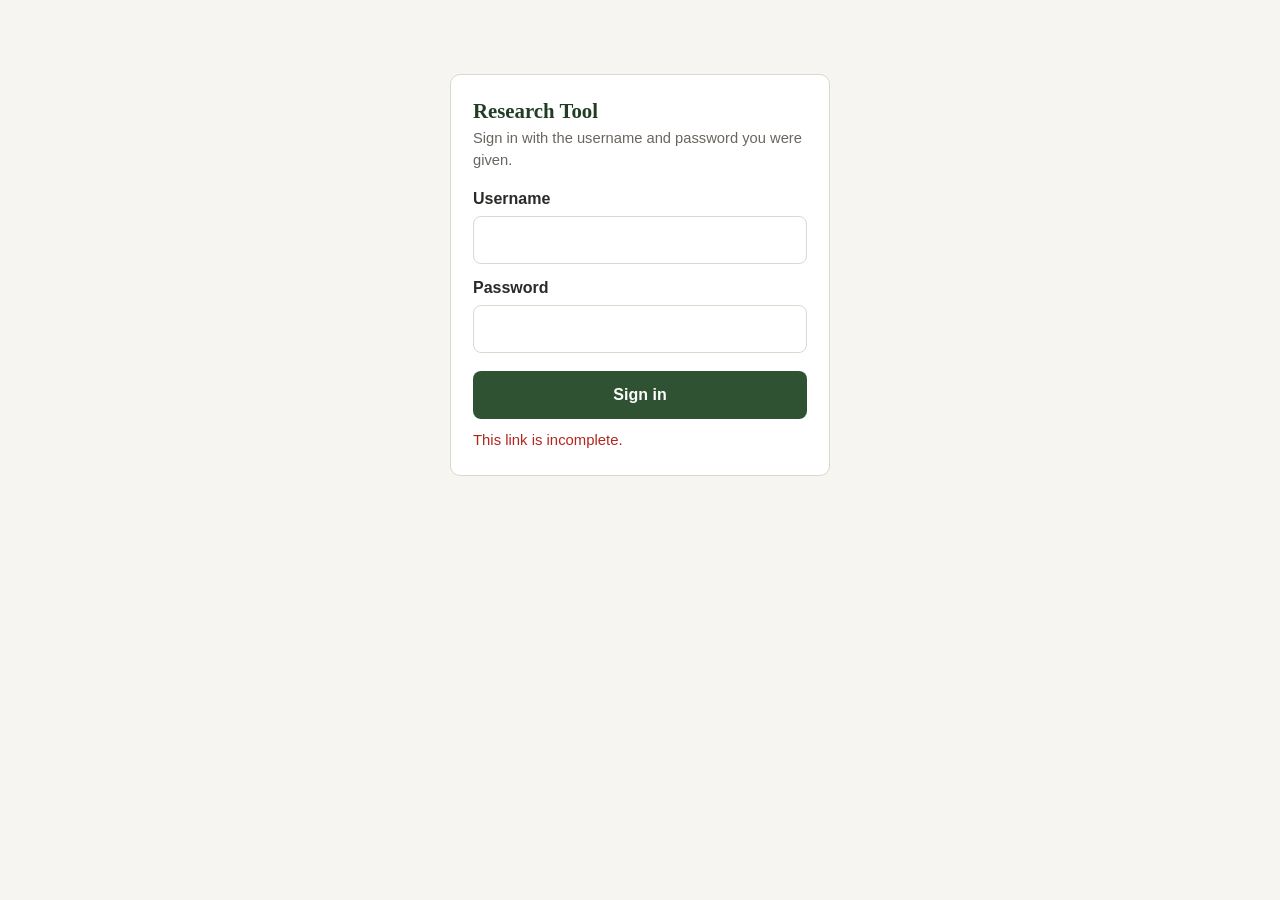
<file: researcher.html>
<!DOCTYPE html>
<html lang="en">
<head>
  <meta charset="UTF-8" />
  <meta name="viewport" content="width=device-width, initial-scale=1.0" />
  <meta name="robots" content="noindex, nofollow" />
  <title>Research Tool</title>
  <style>
    :root { --paper:#f6f5f1; --ink:#2b2a28; --ink-soft:#6b6560; --green:#2f5233; --green-dark:#223d26; --line:#ddd8cd; --card:#fff; }
    * { box-sizing: border-box; }
    body { margin:0; min-height:100vh; background:var(--paper); color:var(--ink); font:16px/1.5 -apple-system,"Segoe UI",Roboto,sans-serif; padding:20px 14px; }
    #app { max-width:1100px; margin:0 auto; }
    .login { max-width:380px; margin:6vh auto 0; background:var(--card); border:1px solid var(--line); border-radius:10px; padding:24px 22px; }
    .login h1 { font:700 1.3rem Georgia,serif; color:var(--green-dark); margin:0 0 4px; }
    .login p { color:var(--ink-soft); margin:0 0 16px; font-size:.92rem; }
    .login label { display:block; font-weight:600; margin:12px 0 5px; }
    .login input { width:100%; font:inherit; padding:11px; border:1.5px solid var(--line); border-radius:8px; }
    .login button { width:100%; margin-top:18px; font:inherit; font-weight:600; padding:12px; border:0; border-radius:8px; background:var(--green); color:#fff; cursor:pointer; }
    .login button:disabled { opacity:.6; }
    .err { color:#b3261e; min-height:1.4em; margin-top:10px; font-size:.93rem; }
  </style>
</head>
<body>
  <div id="app"></div>
  <script src="js/config.js"></script>
  <script src="js/codingui.js"></script>
  <script>
  (function () {
    const cfg = (typeof APP_CONFIG !== "undefined" && APP_CONFIG.supabase) || {};
    const token = new URLSearchParams(location.search).get("t") || "";
    const app = document.getElementById("app");
    const ERR = {
      bad_login: "Username or password is wrong.",
      locked: "Too many wrong attempts. Try again in 15 minutes.",
      revoked: "This login has been switched off. Contact the person who sent it."
    };
    async function rpc(fn, args) {
      const res = await fetch(cfg.url + "/rest/v1/rpc/" + fn, {
        method: "POST",
        headers: { "Content-Type": "application/json", apikey: cfg.anonKey, Authorization: "Bearer " + cfg.anonKey },
        body: JSON.stringify(args)
      });
      if (!res.ok) throw new Error("Server error " + res.status);
      return res.json();
    }
    function loginForm(note) {
      app.innerHTML = `<form class="login"><h1>Research Tool</h1><p>Sign in with the username and password you were given.</p>
        <label for="u">Username</label><input id="u" autocomplete="username" autocapitalize="off" spellcheck="false">
        <label for="p">Password</label><input id="p" type="password" autocomplete="current-password">
        <button type="submit">Sign in</button><div class="err">${note || ""}</div></form>`;
      app.querySelector("form").onsubmit = async (e) => {
        e.preventDefault();
        const u = app.querySelector("#u").value.trim(), p = app.querySelector("#p").value;
        const btn = app.querySelector("button"), err = app.querySelector(".err");
        btn.disabled = true; err.textContent = "";
        try { await start(u, p); } catch (x) { err.textContent = x.message; btn.disabled = false; }
      };
    }
    async function start(user, pass) {
      const r = await rpc("rt_login", { p_token: token, p_user: user, p_pass: pass });
      if (!r.ok) throw new Error(ERR[r.error] || "Sign-in failed.");
      try { sessionStorage.setItem("rt-cred-" + token, JSON.stringify([user, pass])); } catch (e) {}
      const adapter = {
        meta: { title: r.title, config: r.config, item_count: r.item_count, coded: r.coded },
        extraButtons: [{ label: "Sign out", onClick: () => { try { sessionStorage.removeItem("rt-cred-" + token); } catch (e) {} location.reload(); } }],
        fetch: async (from, count) => {
          const f = await rpc("rt_fetch", { p_token: token, p_user: user, p_pass: pass, p_from: from, p_count: count });
          if (!f.ok) throw new Error(f.error); return f.items;
        },
        save: async (idx, codes, note) => {
          const s = await rpc("rt_save", { p_token: token, p_user: user, p_pass: pass, p_idx: idx, p_codes: codes, p_note: note });
          if (!s.ok) throw new Error(s.error);
        }
      };
      app.innerHTML = '<div id="ui"></div>';
      CodingUI.mount(document.getElementById("ui"), adapter);
    }
    if (!token) { loginForm("This link is incomplete."); return; }
    let saved = null; try { saved = JSON.parse(sessionStorage.getItem("rt-cred-" + token)); } catch (e) {}
    if (saved) start(saved[0], saved[1]).catch(() => loginForm()); else loginForm();
  })();
  </script>
</body>
</html>
</file>
<file: css/style.css>
:root {
  --paper: #f6f5f1;
  --ink: #2b2a28;
  --ink-soft: #6b6560;
  --green: #2f5233;
  --green-dark: #223d26;
  --marker: #e8a93b;
  --line: #ddd8cd;
  --card: #ffffff;
  --font-heading: Georgia, "Times New Roman", serif;
  --font-body: -apple-system, "Segoe UI", Roboto, sans-serif;
  --radius: 6px;
  --radius-small: 5px;
  --card-shadow: none;
  --glow: none;
}

/* ===== Cyberpunk theme =====
   A LIGHT take on cyberpunk: a near-white page with a faint blueprint
   grid (the counterpart of Tron's glowing floor grid), white cards, and
   grays for everything structural, with NEON BLUE and NEON GREEN as the
   accents — the neon lives in outlines, glows, and fills; text stays dark
   gray so it reads on white.
   Roles: --paper = the page and the light-gray inner bands (table
   headers, empty desks); --card = white panels; --green = neon-leaning
   blue, the primary/interactive color (buttons, active tab, selected
   items); --green-dark = deep blue for headings and secondary-button
   text (also used as a hover BACKGROUND in two places, which get their
   own override just below); --marker = neon green, the HUD/status
   accent (corner brackets, outlines, hover borders — status TEXT gets a
   darker green so it's readable); --line = cool gray borders. */
[data-theme="cyberpunk"] {
  --paper: #f1f4f7;
  --ink: #1c232b;
  --ink-soft: #5a6672;
  --green: #0073e6;
  --green-dark: #08508f;
  --marker: #39ff14;
  --line: #c3cdd8;
  --card: #ffffff;
  --font-heading: "Orbitron", sans-serif;
  --font-body: "Share Tech Mono", monospace;
  --radius: 2px;
  --radius-small: 2px;
  --card-shadow: 0 0 0 1px rgba(0, 170, 255, 0.35), 0 0 22px rgba(0, 200, 255, 0.16);
  --glow: 0 0 12px rgba(0, 190, 255, 0.6);
  --focus-glow: 0 0 0 2px rgba(0, 190, 255, 0.35), 0 0 12px rgba(57, 255, 20, 0.35);
}

/* --green-dark is a hover BACKGROUND in two places (primary button,
   session "P" button): use a deeper blue there. */
[data-theme="cyberpunk"] .btn-primary:hover,
[data-theme="cyberpunk"] .session-present-btn:hover {
  background: #005bb5;
}

/* Text boxes: near-white with a neon-blue outline. Checkboxes are left alone. */
[data-theme="cyberpunk"] input:not([type="checkbox"]),
[data-theme="cyberpunk"] select,
[data-theme="cyberpunk"] textarea {
  background: #fbfdff;
  border: 1px solid #19c3ff;
}

/* Status messages: a darker neon green so they're readable on white. */
[data-theme="cyberpunk"] .result {
  color: #0a7d36;
}

* { box-sizing: border-box; }

/* Browsers don't make form controls inherit the page's text color by
   default — inputs/selects/buttons fall back to plain black
   regardless of theme unless told otherwise. This is what was making
   student names (typed into <input> fields) and various button labels
   stay black even under the dark cyberpunk theme. Elements with their
   own explicit color (e.g. .btn-primary, .btn-ghost) still win, since
   a class selector is more specific than this plain-tag rule. */
input,
select,
textarea,
button {
  color: inherit;
  font-family: inherit;
}

/* A handful of selects and a few numeric inputs (session dates,
   weight/point values) never got an explicit background of their own,
   so they fell back to the browser's native white box — unreadable
   once the text color above turns light for a dark theme. This is a
   fallback only: any element with its own background (transparent on
   the roster table's inputs, var(--card) elsewhere) keeps it, since a
   class selector still wins over this plain-tag rule. Left off
   button, since every button already sets its own background
   deliberately (solid, transparent, or none). */
input,
select,
textarea {
  background: var(--card);
}

body {
  margin: 0;
  background: var(--paper);
  color: var(--ink);
  font-family: var(--font-body);
  line-height: 1.5;
  transition: background 0.25s ease, color 0.25s ease;
  position: relative;
}

/* Page pattern for the cyberpunk theme: a faint blueprint grid with fine
   neon-green diagonal hatching — the light counterpart of Tron's floor grid. */
[data-theme="cyberpunk"] body {
  background: #f7f9fb;
}

[data-theme="cyberpunk"] body::before {
  content: "";
  position: fixed;
  inset: 0;
  pointer-events: none;
  background-image:
    linear-gradient(to right, rgba(0, 160, 255, 0.11) 1px, transparent 1px),
    linear-gradient(to bottom, rgba(0, 160, 255, 0.11) 1px, transparent 1px),
    repeating-linear-gradient(135deg, rgba(57, 255, 20, 0.07) 0px, rgba(57, 255, 20, 0.07) 2px, transparent 2px, transparent 18px);
  background-size: 36px 36px, 36px 36px, auto;
  z-index: 0;
}

.wrap {
  max-width: 1600px;
  width: 94%;
  margin: 0 auto;
  padding: 36px 20px 80px;
  position: relative;
  z-index: 1;
}

.header {
  margin-bottom: 28px;
}

.header h1 {
  font-family: var(--font-heading);
  font-size: 1.3rem;
  font-weight: 700;
  margin: 0;
  color: var(--green-dark);
}

.subtitle {
  margin: 0;
  color: var(--ink-soft);
  font-size: 0.95rem;
}

.card {
  background: var(--card);
  border: 1px solid var(--line);
  border-radius: var(--radius);
  padding: 28px;
  box-shadow: var(--card-shadow);
  position: relative;
  transition: background 0.25s ease, border-color 0.25s ease;
}

/* HUD-style corner brackets — cyberpunk theme only */
[data-theme="cyberpunk"] .card::before,
[data-theme="cyberpunk"] .card::after {
  content: "";
  position: absolute;
  width: 16px;
  height: 16px;
  pointer-events: none;
}
[data-theme="cyberpunk"] .card::before {
  top: -1px;
  left: -1px;
  border-top: 2px solid var(--marker);
  border-left: 2px solid var(--marker);
}
[data-theme="cyberpunk"] .card::after {
  bottom: -1px;
  right: -1px;
  border-bottom: 2px solid var(--marker);
  border-right: 2px solid var(--marker);
}

.auth-row {
  display: flex;
  align-items: center;
  justify-content: space-between;
  gap: 16px;
  flex-wrap: wrap;
}

.status {
  font-size: 0.95rem;
  color: var(--ink-soft);
}

.auth-buttons {
  display: flex;
  gap: 10px;
}

.btn {
  font-size: 0.95rem;
  font-family: inherit;
  padding: 10px 18px;
  border-radius: var(--radius-small);
  border: 1px solid transparent;
  cursor: pointer;
  transition: box-shadow 0.2s ease, background 0.2s ease, border-color 0.2s ease;
}

.btn-primary {
  background: var(--green);
  color: #fff;
  box-shadow: var(--glow);
}

.btn-primary:hover {
  background: var(--green-dark);
}

[data-theme="cyberpunk"] .btn-primary:hover {
  box-shadow: 0 0 16px rgba(0, 200, 255, 0.85);
}

[data-theme="cyberpunk"] .btn-ghost {
  border-color: var(--line);
}

[data-theme="cyberpunk"] .btn-ghost:hover {
  box-shadow: var(--focus-glow);
  border-color: var(--marker);
}

.btn-ghost {
  background: transparent;
  color: var(--green-dark);
  border-color: var(--line);
}

.btn-ghost:hover {
  border-color: var(--green);
}

.test-section {
  margin-top: 28px;
  padding-top: 24px;
  border-top: 1px solid var(--line);
}

.test-section h2 {
  font-family: var(--font-heading);
  font-size: 1.15rem;
  margin: 0 0 8px;
  color: var(--green-dark);
}

.hint {
  color: var(--ink-soft);
  font-size: 0.9rem;
  margin: 0 0 16px;
}

textarea {
  width: 100%;
  font-family: inherit;
  font-size: 0.95rem;
  padding: 12px;
  border: 1px solid var(--line);
  border-radius: 5px;
  resize: vertical;
  color: var(--ink);
}

.test-buttons {
  display: flex;
  gap: 10px;
  margin-top: 14px;
}

.result {
  margin-top: 14px;
  font-size: 0.9rem;
  color: var(--marker);
  font-weight: 600;
  min-height: 1.2em;
}

/* ===== Courses & roster (added for the seating chart feature) ===== */

.app-section {
  margin-top: 28px;
  padding-top: 24px;
  border-top: 1px solid var(--line);
}

.section-header {
  display: flex;
  align-items: center;
  justify-content: space-between;
  margin-bottom: 14px;
}

.section-header h2 {
  font-family: var(--font-heading);
  font-size: 1.2rem;
  margin: 0;
  color: var(--green-dark);
}

#course-detail-title {
  font-size: 1.9rem;
}

.count-badge {
  font-size: 0.85rem;
  color: var(--ink-soft);
  background: var(--paper);
  border: 1px solid var(--line);
  border-radius: 20px;
  padding: 3px 12px;
}

.btn-small {
  padding: 5px 10px;
  font-size: 0.8rem;
}

/* Course list */

.course-list {
  list-style: none;
  margin: 0 0 18px;
  padding: 0;
  border: 1px solid var(--line);
  border-radius: 6px;
  overflow: hidden;
}

.course-item {
  display: flex;
  align-items: center;
  gap: 10px;
  padding: 12px 14px;
  border-bottom: 1px solid var(--line);
  background: var(--card);
}

.course-item:last-child {
  border-bottom: none;
}

.course-name {
  flex: 1;
  min-width: 0;
  overflow: hidden;
  text-overflow: ellipsis;
  white-space: nowrap;
  cursor: pointer;
  font-weight: 600;
}

.course-name:hover {
  color: var(--green);
  text-decoration: underline;
}

.add-course-row {
  display: flex;
  gap: 10px;
}

.add-course-row input {
  flex: 1;
  font-family: inherit;
  font-size: 0.95rem;
  padding: 10px 12px;
  border: 1px solid var(--line);
  border-radius: 5px;
}

/* Roster */

.roster-toolbar {
  display: flex;
  flex-wrap: wrap;
  gap: 10px;
  margin-bottom: 18px;
}

.roster-table {
  width: 100%;
  border-collapse: collapse;
  margin-bottom: 10px;
}

.roster-table th {
  text-align: left;
  font-size: 0.8rem;
  text-transform: uppercase;
  letter-spacing: 0.03em;
  color: var(--ink-soft);
  border-bottom: 2px solid var(--line);
  padding: 8px 10px;
}

.roster-table td {
  border-bottom: 1px solid var(--line);
  padding: 6px 8px;
}

.roster-table input {
  width: 100%;
  font-family: inherit;
  font-size: 0.92rem;
  padding: 7px 8px;
  border: 1px solid transparent;
  border-radius: 4px;
  background: transparent;
}

.roster-table input:hover,
.roster-table input:focus {
  border-color: var(--line);
  background: var(--paper);
}

/* Column-mapping panel */

.mapping-panel {
  background: var(--paper);
  border: 1px solid var(--line);
  border-radius: 6px;
  padding: 18px;
  margin-bottom: 20px;
}

.mapping-panel h3 {
  margin: 0 0 6px;
  font-size: 1rem;
  color: var(--green-dark);
}

.mapping-row {
  display: flex;
  align-items: center;
  gap: 12px;
  margin-top: 10px;
}

.mapping-row label {
  width: 160px;
  font-size: 0.9rem;
  color: var(--ink-soft);
}

.mapping-row select {
  flex: 1;
  font-family: inherit;
  font-size: 0.9rem;
  padding: 7px 8px;
  border: 1px solid var(--line);
  border-radius: 4px;
}

.mapping-buttons {
  display: flex;
  gap: 10px;
  margin-top: 16px;
}

/* Cyberpunk focus glow — inputs, selects, textareas */
[data-theme="cyberpunk"] input:focus,
[data-theme="cyberpunk"] select:focus,
[data-theme="cyberpunk"] textarea:focus {
  outline: none;
  border-color: var(--marker) !important;
  box-shadow: var(--focus-glow);
}

[data-theme="cyberpunk"] .roster-table input:hover,
[data-theme="cyberpunk"] .roster-table input:focus {
  background: #e8f7ff;
}

[data-theme="cyberpunk"] .course-name:hover {
  text-shadow: 0 0 8px rgba(0, 150, 255, 0.3);
}

/* ===== Settings menu & theme picker ===== */

.header-row {
  display: flex;
  align-items: flex-start;
  justify-content: space-between;
  gap: 16px;
}

.settings-wrap {
  position: relative;
  display: flex;
  flex-direction: column;
  align-items: flex-end;
  gap: 6px;
}

.settings-panel {
  position: absolute;
  top: calc(100% + 8px);
  right: 0;
  width: 200px;
  background: var(--card);
  border: 1px solid var(--line);
  border-radius: var(--radius);
  box-shadow: 0 4px 16px rgba(0, 0, 0, 0.12);
  padding: 14px;
  z-index: 10;
}

[data-theme="cyberpunk"] .settings-panel {
  box-shadow: var(--card-shadow);
}

.settings-panel h3 {
  margin: 0 0 10px;
  font-size: 0.85rem;
  text-transform: none;
  color: var(--ink-soft);
  font-family: var(--font-body);
  font-weight: 600;
}

.theme-list {
  list-style: none;
  margin: 0;
  padding: 0;
}

.theme-item {
  display: flex;
  align-items: center;
  justify-content: space-between;
  padding: 8px 8px;
  border-radius: var(--radius-small);
  cursor: pointer;
  font-size: 0.9rem;
}

.theme-item:hover {
  background: var(--paper);
}

.theme-item-active {
  font-weight: 600;
  color: var(--green);
}

.theme-check {
  color: var(--green);
}

[data-theme="cyberpunk"] .theme-item-active {
  text-shadow: 0 0 6px rgba(0, 150, 255, 0.3);
}

[data-theme="cyberpunk"] .header h1,
[data-theme="cyberpunk"] .section-header h2 {
  letter-spacing: 0.03em;
}

/* ===== Course detail tabs ===== */

.tab-row {
  display: flex;
  gap: 4px;
  border-bottom: 1px solid var(--line);
  margin-bottom: 18px;
}

.tab-btn {
  font-family: var(--font-body);
  font-size: 0.92rem;
  background: none;
  border: none;
  border-bottom: 2px solid transparent;
  padding: 10px 4px;
  margin-right: 20px;
  color: var(--ink-soft);
  cursor: pointer;
}

.tab-btn:hover {
  color: var(--ink);
}

.tab-btn-active {
  color: var(--green);
  border-bottom-color: var(--green);
  font-weight: 600;
}

[data-theme="cyberpunk"] .tab-btn-active {
  text-shadow: 0 0 6px rgba(0, 150, 255, 0.3);
}

/* ----- Main course tabs (Roster, Seating Chart, Scoring, ...) -----
   Bigger tabs on a full-width band of their own: the band is the page
   tone (--paper) darkened a little, so it reads as separate from both the
   heading above and the content below in every theme, and it bleeds out
   to the edges of the card (the card has 28px of padding). A thick
   accent line underneath marks the divide. Sub-tab rows elsewhere keep
   the plain .tab-row look. */
.main-tab-row {
  gap: 4px;
  margin: 0 -28px 26px;
  padding: 0 28px;
  background: linear-gradient(rgba(0, 0, 0, 0.1), rgba(0, 0, 0, 0.1)), var(--paper);
  border-top: 1px solid var(--line);
  border-bottom: 3px solid var(--green);
  box-shadow: 0 6px 12px rgba(0, 0, 0, 0.12);
}

.main-tab-row .tab-btn {
  font-size: 1.2rem;
  padding: 18px 4px 14px;
  margin-right: 28px;
  border-bottom-width: 4px;
}

/* ----- Outlined tabs for the 3rd and 4th levels (Presentation Calc: project tabs, and the
   Scores / Student Groups / Rubrics / Templates tabs inside a project) -----
   The open tab and its contents share one outline and one background, which is a
   slightly darkened (or, in the dark themes, slightly lightened) version of the card
   color, so the open tab and what's under it read as a single block. The 3rd level's
   outline uses the theme's main accent color, the 4th level's its secondary accent. */
.level3-row,
.level3-panel {
  --level-bg: linear-gradient(rgba(0, 0, 0, 0.045), rgba(0, 0, 0, 0.045)), var(--card);
  --level-outline: var(--green);
}

.level4-row,
.level4-panel {
  --level-bg: linear-gradient(rgba(0, 0, 0, 0.09), rgba(0, 0, 0, 0.09)), var(--card);
  --level-outline: var(--marker);
}

[data-theme="tron-legacy"] .level3-row,
[data-theme="tron-legacy"] .level3-panel {
  --level-bg: linear-gradient(rgba(255, 255, 255, 0.04), rgba(255, 255, 255, 0.04)), var(--card);
}

[data-theme="tron-legacy"] .level4-row,
[data-theme="tron-legacy"] .level4-panel {
  --level-bg: linear-gradient(rgba(255, 255, 255, 0.08), rgba(255, 255, 255, 0.08)), var(--card);
}

.level-tab-row {
  display: flex;
  flex-wrap: wrap;
  align-items: flex-end;
  gap: 4px;
  padding: 0 8px;
  margin: 0;
  border-bottom: 2px solid var(--level-outline);
}

.level-tab-row .tab-btn {
  position: relative;
  margin: 0 0 -2px; /* sinks 2px so the open tab covers the line under it */
  padding: 9px 18px;
  font-size: 0.95rem;
  border: 2px solid transparent;
  border-bottom: none;
  border-radius: var(--radius) var(--radius) 0 0;
}

.level-tab-row .tab-btn-active {
  color: var(--ink);
  font-weight: 700;
  background: var(--level-bg);
  border-color: var(--level-outline);
  border-bottom: none;
}

.level-panel {
  padding: 16px;
  margin-bottom: 10px;
  background: var(--level-bg);
  border: 2px solid var(--level-outline);
  border-top: none; /* the tab row's line is this panel's top edge */
  border-radius: 0 0 var(--radius) var(--radius);
}

/* The frozen first column of a table must be solid, and match the panel it sits in. */
.level4-panel .attendance-table td:first-child {
  background: var(--level-bg);
}

.panel-toolbar {
  display: flex;
  flex-wrap: wrap;
  align-items: center;
  justify-content: space-between;
  gap: 12px;
  margin-bottom: 16px;
}

.panel-toolbar-buttons {
  display: flex;
  flex-wrap: wrap;
  gap: 10px;
}

/* ===== Seating chart ===== */

.grid-size-controls {
  display: flex;
  align-items: center;
  gap: 8px;
  font-size: 0.9rem;
  color: var(--ink-soft);
}

.grid-size-controls select {
  font-family: inherit;
  font-size: 0.9rem;
  padding: 6px 8px;
  border: 1px solid var(--line);
  border-radius: var(--radius-small);
}

.seating-layout {
  display: flex;
  gap: 24px;
  align-items: flex-start;
}

.unseated-panel {
  flex: 0 0 340px;
}

.unseated-panel h3 {
  display: flex;
  align-items: center;
  gap: 8px;
  font-size: 0.9rem;
  font-family: var(--font-body);
  color: var(--ink-soft);
  margin: 0 0 10px;
  font-weight: 600;
}

.unseated-list {
  list-style: none;
  margin: 0;
  padding: 0;
  display: flex;
  flex-direction: column;
  gap: 6px;
  max-height: 480px;
  overflow-y: auto;
}

.unseated-item {
  padding: 8px 10px;
  border: 1px solid var(--line);
  border-radius: var(--radius-small);
  font-size: 0.88rem;
  cursor: pointer;
  background: var(--card);
  display: flex;
  flex-wrap: wrap;
  align-items: baseline;
  gap: 5px;
}

.unseated-name {
  font-weight: 600;
}

.unseated-pronunciation {
  font-size: 0.82rem;
  font-style: italic;
  color: var(--ink-soft);
}

.unseated-id {
  margin-left: auto;
  font-size: 0.75rem;
  color: var(--ink-soft);
  background: var(--paper);
  border-radius: 10px;
  padding: 1px 7px;
}

.unseated-item:hover {
  border-color: var(--green);
}

.unseated-item-selected {
  background: var(--green);
  color: #fff;
  border-color: var(--green);
}

.unseated-item-selected .unseated-pronunciation,
.unseated-item-selected .unseated-id {
  color: rgba(255, 255, 255, 0.85);
  background: rgba(255, 255, 255, 0.15);
}

[data-theme="cyberpunk"] .unseated-item-selected {
  box-shadow: var(--glow);
}

.seating-grid {
  flex: 1;
  display: grid;
  gap: 8px;
}

.desk {
  position: relative;
  aspect-ratio: 1;
  min-height: 56px;
  border-radius: var(--radius-small);
  font-family: var(--font-body);
  font-size: 0.75rem;
  line-height: 1.2;
  padding: 4px;
  cursor: pointer;
  display: flex;
  align-items: center;
  justify-content: center;
  text-align: center;
  overflow: hidden;
}

.desk-name {
  display: flex;
  flex-direction: column;
  align-items: center;
  gap: 1px;
  word-break: break-word;
  padding: 0 2px;
}

.desk-classnumber-tag {
  font-size: 0.6rem;
  font-weight: 400;
  opacity: 0.7;
}

/* Pronunciation line on a seated desk in the teacher's editing view (above the name). */
.desk-pronunciation-tag {
  font-size: 0.62rem;
  font-style: italic;
  font-weight: 400;
  opacity: 0.8;
}

.desk-lock-btn,
.desk-label-btn {
  position: absolute;
  top: 2px;
  width: 18px;
  height: 18px;
  padding: 0;
  border: none;
  background: none;
  font-size: 0.68rem;
  line-height: 18px;
  cursor: pointer;
  border-radius: 50%;
}

.desk-lock-btn {
  left: 2px;
}

.desk-label-btn {
  right: 2px;
  opacity: 0.35;
}

.desk-label-btn:hover {
  opacity: 1;
}

.desk-label-btn-active {
  opacity: 1;
}

.desk-group-input {
  position: absolute;
  bottom: 2px;
  right: 2px;
  width: 30px;
  height: 16px;
  font-size: 0.62rem;
  text-align: center;
  padding: 0;
  border: 1px solid var(--line);
  border-radius: 3px;
  background: var(--card);
  color: var(--ink-soft);
}

.desk-group-input:focus {
  outline: none;
  border-color: var(--green);
  color: var(--ink);
}

/* Chrome/Safari number-input spinner arrows — hidden, the box is too small for them */
.desk-group-input::-webkit-inner-spin-button,
.desk-group-input::-webkit-outer-spin-button {
  -webkit-appearance: none;
  margin: 0;
}

/* Inactive — no desk here yet. Faint, minimal, still clickable. */
.desk-inactive {
  background: transparent;
  border: 1px dashed var(--line);
  opacity: 0.4;
}

.desk-inactive:hover {
  opacity: 0.8;
  border-color: var(--ink-soft);
}

.desk-empty {
  background: var(--paper);
  border: 1px dashed var(--line);
  color: var(--ink-soft);
}

.desk-empty:hover {
  border-color: var(--green);
  color: var(--green);
}

.desk-occupied {
  background: var(--card);
  border: 1px solid var(--green);
  color: var(--ink);
  font-weight: 600;
}

.desk-occupied:hover {
  border-color: var(--marker);
}

.desk-locked {
  border-style: double;
  border-width: 3px;
}

/* Group color: driven by --group-hue (a plain degree number set inline
   by JS), not a fixed color list, so it scales to any number of groups. */
.desk-grouped.desk-empty,
.desk-grouped.desk-occupied {
  background: hsl(var(--group-hue), 70%, 68%);
  border-color: hsl(var(--group-hue), 70%, 38%);
  border-width: 2px;
}

[data-theme="cyberpunk"] .desk-occupied {
  border-color: #00b4ff;
  box-shadow: 0 0 8px rgba(0, 190, 255, 0.4);
}

[data-theme="cyberpunk"] .desk-occupied:hover {
  box-shadow: 0 0 12px rgba(57, 255, 20, 0.6);
  border-color: var(--marker);
}

[data-theme="cyberpunk"] .desk-empty:hover {
  box-shadow: var(--focus-glow);
}

[data-theme="cyberpunk"] .desk-inactive {
  border-color: var(--line);
}

/* Group color — cyberpunk theme: keep the white fill, color the border/glow instead */
[data-theme="cyberpunk"] .desk-grouped.desk-empty,
[data-theme="cyberpunk"] .desk-grouped.desk-occupied {
  background: var(--card);
  border-color: hsl(var(--group-hue), 85%, 45%);
  border-width: 2px;
  box-shadow: 0 0 6px hsla(var(--group-hue), 90%, 55%, 0.55), 0 0 14px hsla(var(--group-hue), 90%, 55%, 0.3);
}

.front-label {
  text-align: center;
  color: var(--ink-soft);
  font-size: 0.85rem;
  letter-spacing: 0.05em;
  margin: 14px 0 0;
}

@media (max-width: 640px) {
  .seating-layout {
    flex-direction: column;
  }
  .unseated-panel {
    flex: none;
    width: 100%;
  }
}

/* ===== Memory banks: a sub-panel of the Seating Chart's main content (under the chart) ===== */

.seat-subsection {
  margin-top: 18px;
  padding: 12px 16px 14px;
  border: 1px solid var(--line);
  border-radius: var(--radius);
  background: color-mix(in srgb, var(--green) 4%, var(--card));
}

.seat-subsection-head {
  display: flex;
  flex-wrap: wrap;
  align-items: baseline;
  gap: 4px 12px;
}

.seat-subsection-title {
  margin: 0;
  font-family: var(--font-heading);
  font-size: 0.95rem;
  color: var(--green-dark);
}

.seat-subsection-head .hint { margin: 0; font-size: 0.85rem; }

.group-list-section {
  margin-top: 28px;
  padding-top: 20px;
  border-top: 1px solid var(--line);
}

.group-list-section h3 {
  font-family: var(--font-heading);
  font-size: 1rem;
  margin: 0 0 4px;
  color: var(--green-dark);
}

.group-list-table {
  margin-top: 12px;
}

.banks-list {
  display: grid;
  grid-template-columns: repeat(auto-fill, minmax(185px, 1fr));
  gap: 8px;
  margin-top: 10px;
}

.bank-card {
  border: 1px solid var(--line);
  border-radius: var(--radius);
  padding: 8px 10px;
  background: var(--card);
}
.bank-card.bank-empty { opacity: 0.75; }

.bank-top { display: flex; align-items: center; gap: 6px; }
.bank-num { font-size: 0.72rem; font-weight: 700; color: var(--ink-soft); }
.bank-label { flex: 1; min-width: 0; font-weight: 600; font-size: 0.9rem; overflow: hidden; text-overflow: ellipsis; white-space: nowrap; }
.bank-icon-btn {
  border: 0; background: none; color: var(--ink-soft); cursor: pointer;
  font-size: 0.85rem; line-height: 1; padding: 3px 4px; border-radius: 4px;
}
.bank-icon-btn:hover { color: var(--ink); background: color-mix(in srgb, var(--ink) 8%, transparent); }

.bank-status {
  font-size: 0.75rem;
  color: var(--ink-soft);
  margin: 2px 0 8px;
}

.bank-buttons {
  display: flex;
  gap: 6px;
}
.bank-buttons .btn { flex: 1; }

.bank-buttons .btn:disabled {
  opacity: 0.4;
  cursor: not-allowed;
}

[data-theme="cyberpunk"] .bank-card {
  box-shadow: var(--card-shadow);
}

/* Class Number column in the roster table */
.class-number-input {
  width: 100%;
  font-family: inherit;
  font-size: 0.92rem;
  padding: 7px 8px;
  border: 1px solid transparent;
  border-radius: 4px;
  background: transparent;
  text-align: center;
}

.class-number-input:hover,
.class-number-input:focus {
  border-color: var(--line);
  background: var(--paper);
}

/* Class Number badge in the unseated list */
.unseated-classnumber {
  font-size: 0.75rem;
  font-weight: 700;
  color: var(--green-dark);
  background: var(--paper);
  border-radius: 4px;
  padding: 1px 6px;
}

.unseated-item-selected .unseated-classnumber {
  color: #fff;
  background: rgba(255, 255, 255, 0.2);
}

/* ===== Attendance ===== */

.attendance-table-wrap {
  overflow-x: auto;
  border: 1px solid var(--line);
  border-radius: var(--radius);
  margin-bottom: 20px;
}

.attendance-table {
  border-collapse: collapse;
  font-size: 0.82rem;
}

.attendance-table th,
.attendance-table td {
  border: 1px solid var(--line);
  padding: 6px 8px;
  vertical-align: top;
  white-space: nowrap;
}

.attendance-table thead th {
  background: var(--paper);
  font-size: 0.78rem;
  color: var(--ink-soft);
  text-transform: uppercase;
  letter-spacing: 0.02em;
  position: sticky;
  top: 0;
}

/* Freezes the student-info column so it stays visible while the
   attendance/scoring columns scroll underneath it horizontally.
   Shared by .attendance-table and .scoring-table, since the latter
   reuses this same base class. */
.attendance-table td:first-child,
.attendance-table th:first-child {
  position: sticky;
  left: 0;
  z-index: 1;
  background: var(--card);
}

.attendance-table thead th:first-child {
  background: var(--paper);
  z-index: 3;
}

.attendance-student-cell,
.attendance-notes-input {
  white-space: normal;
}

.attendance-student-cell {
  min-width: 170px;
}

.attendance-pronunciation {
  font-size: 0.72rem;
  font-style: italic;
  color: var(--ink-soft);
}

.attendance-name-row {
  display: flex;
  align-items: baseline;
  gap: 8px;
}

.attendance-name {
  font-weight: 600;
}

.attendance-classnumber {
  font-size: 0.72rem;
  font-weight: 700;
  color: var(--green-dark);
}

.attendance-schoolid {
  font-size: 0.72rem;
  color: var(--ink-soft);
}

.attendance-notes-input {
  width: 160px;
  font-family: inherit;
  font-size: 0.82rem;
  padding: 5px 7px;
  border: 1px solid var(--line);
  border-radius: 4px;
}

.attendance-stat-cell {
  text-align: center;
  font-weight: 600;
  color: var(--green-dark);
}

/* Session header: number, date, and the bulk "mark all present" button */
.session-header-cell {
  text-align: center;
  min-width: 100px;
}

.session-header-inner {
  display: flex;
  flex-direction: column;
  align-items: center;
  gap: 3px;
}

.session-number {
  font-size: 1rem;
  font-weight: 700;
  color: var(--green-dark);
}

.session-date-input {
  width: 90%;
  font-size: 0.68rem;
  padding: 1px 2px;
  border: 1px solid var(--line);
  border-radius: 3px;
}

.session-present-btn {
  width: auto;
  min-width: 0;
  padding: 1px 10px;
  font-size: 0.72rem;
  border: 1px solid var(--green);
  background: var(--green);
  color: #fff;
  border-radius: 3px;
  cursor: pointer;
}

.session-present-btn:hover {
  background: var(--green-dark);
}

/* Per-student, per-session cell: code, infraction, memo stacked */
.attendance-session-cell {
  min-width: 118px;
}

.attendance-code-select,
.attendance-infraction-select,
.attendance-memo-input {
  display: block;
  width: 100%;
  font-family: inherit;
  font-size: 0.76rem;
  padding: 3px 4px;
  border: 1px solid var(--line);
  border-radius: 3px;
  margin-bottom: 3px;
  background: var(--card);
}

.attendance-memo-input {
  margin-bottom: 0;
}

.attendance-memo-input::placeholder {
  color: var(--ink-soft);
}

/* Attendance settings (always visible; edit mode adds inputs) */

.attendance-settings {
  border-top: 1px solid var(--line);
  padding-top: 16px;
}

.attendance-settings-header {
  display: flex;
  align-items: center;
  justify-content: space-between;
  margin-bottom: 10px;
}

.attendance-settings-header h3 {
  font-family: var(--font-heading);
  font-size: 1rem;
  margin: 0;
  color: var(--green-dark);
}

.attendance-settings-block {
  margin-bottom: 16px;
}

.attendance-settings-block h4 {
  font-size: 0.85rem;
  margin: 0 0 8px;
  color: var(--ink-soft);
  font-weight: 600;
}

/* ----- Rubrics (Presentation Calculator) ----- */

.rubrics-top-row {
  display: grid;
  grid-template-columns: 1fr 1fr;
  gap: 20px;
  margin-bottom: 16px;
}

.rubric-active-block h5,
.rubric-bank-block h5 {
  font-size: 0.8rem;
  margin: 0 0 6px;
  color: var(--ink-soft);
  font-weight: 600;
}

.rubric-active-grid-wrap {
  display: flex;
  align-items: flex-start;
  gap: 10px;
}

.rubric-active-grid {
  flex: 3;
  border-collapse: collapse;
}

.rubric-points-grid {
  flex: 1;
  border-collapse: collapse;
  border-left: 2px solid var(--line);
  padding-left: 10px;
}

.rubric-active-grid th,
.rubric-points-grid th,
.rubric-bank-grid th {
  text-align: left;
  font-size: 0.75rem;
  color: var(--ink-soft);
  padding: 2px 4px;
}

.rubric-active-grid td,
.rubric-points-grid td,
.rubric-bank-grid td {
  padding: 3px 4px;
  vertical-align: middle;
}

.rubric-active-grid select,
.rubric-bank-grid input[type="text"] {
  width: 100%;
}

.rubric-points-grid select {
  width: 60px;
}

.rubric-bank-grid {
  width: 100%;
  border-collapse: collapse;
  margin-bottom: 8px;
}

.rubric-bank-block {
  border-top: 1px solid var(--line);
  padding-top: 12px;
}

.getscores-qr-block {
  margin: 12px 0;
  padding: 12px;
  border: 1px solid var(--line);
  border-radius: 8px;
  display: inline-block;
}

.score-recall-block {
  margin-top: 16px;
  padding-top: 12px;
  border-top: 1px solid var(--line);
}

.recall-unknown-id {
  color: #c0392b;
  font-weight: 600;
}

.infraction-edit-list {
  list-style: none;
  margin: 0 0 10px;
  padding: 0;
  display: flex;
  flex-direction: column;
  gap: 6px;
}

.infraction-edit-list li {
  display: flex;
  gap: 8px;
  align-items: center;
}

.infraction-edit-list input {
  flex: 1;
  max-width: 260px;
  font-family: inherit;
  font-size: 0.88rem;
  padding: 6px 8px;
  border: 1px solid var(--line);
  border-radius: 4px;
}

/* Score column toggle (percent/points) */
.score-toggle-btn {
  background: none;
  border: none;
  font: inherit;
  font-size: 0.78rem;
  text-transform: uppercase;
  letter-spacing: 0.02em;
  color: var(--ink-soft);
  cursor: pointer;
  padding: 0;
}

.score-toggle-btn:hover {
  color: var(--green);
}

.attendance-score-cell {
  color: var(--green-dark);
}

/* Fixed (non-removable) participation types in settings edit mode */
.fixed-type-label {
  flex: 1;
  max-width: 260px;
  font-weight: 600;
  padding: 6px 8px;
}

.point-value-input {
  width: 70px;
  font-family: inherit;
  font-size: 0.88rem;
  padding: 6px 8px;
  border: 1px solid var(--line);
  border-radius: 4px;
}

.infraction-edit-list li input.point-value-input {
  flex: 0 0 70px;
  max-width: 70px;
}

/* Exclude-from-seating / exclude-from-scoring toggle buttons */
.exclude-toggle-row {
  display: flex;
  gap: 6px;
  margin-top: 6px;
}

.exclude-toggle-btn {
  flex: 1;
  font-size: 0.68rem;
  padding: 3px 4px;
  border: 1px solid var(--line);
  background: var(--card);
  color: var(--ink-soft);
  border-radius: 3px;
  cursor: pointer;
}

.exclude-toggle-btn:hover {
  border-color: var(--ink-soft);
}

.exclude-toggle-btn-active {
  background: var(--marker);
  border-color: var(--marker);
  color: #1a1a1a;
  font-weight: 600;
}

/* Export footer row */
.attendance-footer-label {
  text-align: right;
  font-size: 0.78rem;
  color: var(--ink-soft);
  font-weight: 600;
  white-space: nowrap;
}

.attendance-table tfoot td {
  background: var(--paper);
  text-align: center;
}

/* ===== Scoring ===== */

.scoring-table th,
.scoring-table td {
  white-space: normal;
}

/* Category group header (row 1): name + item-count setting */
.category-header-cell {
  text-align: center;
  min-width: 90px;
  background: var(--paper);
  font-weight: 700;
  font-size: 0.85rem;
  color: var(--green-dark);
  text-transform: none;
  letter-spacing: normal;
}

/* Item sub-header (row 2): name + max points */
.item-header-cell {
  text-align: center;
  min-width: 90px;
}

/* Per-student score cell */
.scoring-item-cell {
  min-width: 70px;
  text-align: center;
}

.scoring-score-input {
  width: 100%;
  text-align: center;
  font-family: inherit;
  font-size: 0.85rem;
  padding: 5px 4px;
  border: 1px solid var(--line);
  border-radius: 4px;
  background: var(--card);
}

/* Control panel: weights, sits in the header between Total Score and the categories */
.weight-row {
  display: flex;
  align-items: center;
  justify-content: space-between;
  gap: 8px;
  margin-bottom: 4px;
}

.weight-label {
  font-size: 0.75rem;
  color: var(--ink);
  font-weight: 400;
  text-transform: none;
  letter-spacing: normal;
  white-space: normal;
  flex: 1;
}

.weight-input {
  width: 50px;
  font-size: 0.78rem;
  padding: 2px 4px;
  border: 1px solid var(--line);
  border-radius: 3px;
  text-align: center;
  flex-shrink: 0;
}

/* Weight total indicator — green at exactly 100, red over 100 */
.weight-total-box {
  margin-top: 8px;
  padding: 8px 12px;
  border-radius: var(--radius-small);
  border: 1px solid var(--line);
  background: var(--paper);
  font-size: 0.85rem;
  font-weight: 600;
  text-align: center;
}

.weight-total-ok {
  background: #c8e6c9;
  border-color: #4caf50;
  color: #1b5e20;
}

.weight-total-over {
  background: #ffcdd2;
  border-color: #e57373;
  color: #b71c1c;
}

[data-theme="cyberpunk"] .weight-total-ok {
  background: #eafff0;
  border-color: #1ee05a;
  color: #0a7d36;
  box-shadow: 0 0 8px rgba(57, 255, 20, 0.4);
}

[data-theme="cyberpunk"] .weight-total-over {
  background: #fff0f0;
  border-color: #ff4d4d;
  color: #c62828;
  box-shadow: 0 0 8px rgba(255, 77, 77, 0.4);
}

/* Scoring settings: category management with nested item editing */
.category-manage-item {
  display: flex !important;
  flex-direction: column;
  align-items: stretch !important;
  gap: 6px;
  padding: 10px;
  border: 1px solid var(--line);
  border-radius: var(--radius-small);
  background: var(--paper);
}

.category-manage-top-row {
  display: flex;
  align-items: center;
  gap: 8px;
}

.category-manage-top-row input[type="text"] {
  flex: 1;
  max-width: 220px;
  font-family: inherit;
  font-size: 0.9rem;
  padding: 6px 8px;
  border: 1px solid var(--line);
  border-radius: 4px;
}

.category-items-edit-list {
  display: flex;
  flex-direction: column;
  gap: 4px;
  padding-left: 18px;
  border-left: 2px solid var(--line);
}

.category-item-edit-row {
  display: flex;
  align-items: center;
  gap: 8px;
}

.category-item-edit-row input[type="text"] {
  flex: 1;
  max-width: 200px;
  font-family: inherit;
  font-size: 0.82rem;
  padding: 4px 6px;
  border: 1px solid var(--line);
  border-radius: 3px;
}

/* Read-only item sub-header points line */
.item-points-label {
  font-size: 0.68rem;
  color: var(--ink-soft);
  font-weight: 400;
}

/* ===== Report Card ===== */

.reportcard-mode-row {
  margin-bottom: 20px;
}

#consultation-view .panel-toolbar {
  margin-bottom: 20px;
}

#consultation-student-select {
  font-family: inherit;
  font-size: 0.95rem;
  padding: 8px 10px;
  border: 1px solid var(--line);
  border-radius: var(--radius-small);
  min-width: 240px;
}

.consultation-header {
  border-bottom: 1px solid var(--line);
  padding-bottom: 14px;
  margin-bottom: 18px;
}

.consultation-header h3 {
  font-family: var(--font-heading);
  font-size: 1.4rem;
  margin: 0 0 4px;
  color: var(--green-dark);
}

.consultation-total {
  font-size: 1.1rem;
  font-weight: 700;
  color: var(--green);
  margin: 8px 0 0;
}

.consultation-category-block {
  margin-bottom: 18px;
}

.consultation-category-block h4 {
  font-family: var(--font-heading);
  font-size: 1rem;
  color: var(--green-dark);
  margin: 0 0 6px;
}

.consultation-item-list {
  list-style: none;
  margin: 0;
  padding: 0;
  display: grid;
  grid-template-columns: repeat(auto-fill, minmax(180px, 1fr));
  gap: 4px 16px;
}

.consultation-item-list li {
  font-size: 0.88rem;
  padding: 3px 0;
  border-bottom: 1px dashed var(--line);
}

/* Report Card: item selection checkboxes */
.item-checkbox-list {
  display: flex;
  flex-wrap: wrap;
  gap: 6px 18px;
}

.item-checkbox-label {
  font-size: 0.88rem;
  display: inline-flex;
  align-items: center;
  gap: 4px;
  cursor: pointer;
}

/* ===== Printing ===== */
/* #print-area is hidden on screen and only shown while printing. */

#print-area {
  display: none;
}

.report-sheet {
  font-family: Georgia, "Times New Roman", serif;
  color: #000;
  font-size: 0.82rem;
}

.report-sheet-course {
  font-size: 0.85rem;
  color: #444;
  margin: 0 0 2px;
}

.report-sheet h2 {
  font-size: 1.3rem;
  margin: 0 0 4px;
}

.report-sheet-sub {
  font-size: 0.8rem;
  color: #444;
  margin: 0 0 10px;
}

/* Multi-column grid of small tables (one per category, plus Attendance) —
   lets a student with many categories/items still fit on one printed page. */
.report-sheet-columns {
  display: grid;
  grid-template-columns: repeat(auto-fit, minmax(190px, 1fr));
  gap: 4px 18px;
  align-items: start;
}

.report-sheet-table-block {
  break-inside: avoid;
  page-break-inside: avoid;
}

.report-sheet-table {
  width: 100%;
  border-collapse: collapse;
  font-size: 0.78rem;
  margin-bottom: 8px;
}

.report-sheet-table caption {
  caption-side: top;
  text-align: left;
  font-weight: 700;
  font-size: 0.82rem;
  padding-bottom: 2px;
  margin-bottom: 2px;
  border-bottom: 1px solid #999;
}

.report-sheet-table td {
  padding: 1px 4px;
  border-bottom: 1px solid #e2e2e2;
}

.report-sheet-table td.report-sheet-score-col {
  text-align: right;
  white-space: nowrap;
  font-variant-numeric: tabular-nums;
}

.report-sheet-total-block {
  grid-column: 1 / -1;
  font-size: 1.1rem;
  font-weight: 700;
  margin-top: 10px;
  padding-top: 6px;
  border-top: 2px solid #000;
}

.report-sheet-page-break {
  page-break-after: always;
}

@media print {
  html,
  body {
    height: 100%;
  }
  /* display:none (not visibility:hidden) actually removes the rest of
     the app from layout — visibility:hidden keeps it fully laid out
     (just invisible), so its full height still counts toward the
     document's total printable height, causing extra blank pages to
     get generated past whatever #print-area itself needs. */
  body > *:not(#print-area) {
    display: none !important;
  }
  #print-area {
    display: block;
    width: 100%;
    height: 100%;
  }
  .report-sheet {
    page-break-inside: avoid;
  }
}

/* ----- Seating Chart print sheet ----- */

/* Unnamed/default @page, rather than a custom-named one selected via
   the "page:" property on .seating-print-sheet — named-page selectors
   have inconsistent support outside Chrome, and this print job only
   ever produces this one sheet type, so a single default rule covers
   it without needing per-element page selection. */
@page {
  size: A4 landscape;
  margin: 0;
}

.seating-print-sheet {
  font-family: Georgia, "Times New Roman", serif;
  color: #000;
  display: flex;
  flex-direction: column;
  /* The @page rule above is deliberately margin:0 — relying on the
     browser to derive the print content box from an @page margin
     turned out not to be reliable (this is what was letting the grid
     overflow past the right edge). Padding, by contrast, is ordinary
     box-model behavior every browser honors the same way in print, so
     the "margin" is created here instead: 10mm top/bottom, 0.5in
     left/right. box-sizing: border-box (set globally, see top of this
     file) means width/height below is the full page, with this
     padding eating into it rather than adding to it. */
  width: 100%;
  height: 100%;
  padding: 10mm 0.5in;
}

.seating-print-sheet h2 {
  font-size: 1.4rem;
  margin: 0 0 8px;
  text-align: left;
  flex-shrink: 0;
}

.seating-print-excluded {
  font-size: 0.92rem;
  color: #444;
  text-align: left;
  margin: 0 0 6px;
  flex-shrink: 0;
}

.seating-print-grid {
  display: grid;
  gap: 4px;
  flex: 1 1 0;
  min-height: 0;
  min-width: 0;
  /* Pushes this grid (and the front-label/boxes after it) down to the
     bottom of the page, leaving any leftover space above it — between
     it and the heading — rather than the whole sheet being anchored
     via justify-content, which let overflow silently clip the heading
     off the top of the page. */
  margin-top: auto;
}

.print-desk {
  position: relative;
  border: 2pt solid #999;
  border-radius: 4px;
  display: flex;
  flex-direction: column;
  align-items: flex-start;
  justify-content: flex-start;
  text-align: left;
  padding: 3px 4px;
  overflow: hidden;
}

.print-desk-inactive {
  border-color: transparent;
}

.print-desk-empty {
  border-style: dashed;
  color: #999;
}

.print-desk-grouped {
  background: hsl(var(--group-hue, 0), 70%, 92%);
  border-color: hsl(var(--group-hue, 0), 50%, 55%);
}

.print-desk-group-badge {
  position: absolute;
  top: 1px;
  right: 3px;
  font-size: 0.85rem;
  font-weight: 700;
  color: #555;
}

.print-desk-pronunciation {
  font-size: var(--print-subtext-size, 0.6rem);
  color: #555;
  line-height: 1.15;
}

.print-desk-name {
  font-size: var(--print-name-size, 0.72rem);
  font-weight: 600;
  line-height: 1.15;
}

.print-desk-classnumber-tag {
  font-weight: 400;
  opacity: 0.7;
}

.print-desk-schoolid {
  font-size: var(--print-subtext-size, 0.6rem);
  color: #555;
  line-height: 1.15;
}

.seating-print-front-label {
  text-align: center;
  font-size: 1rem;
  font-style: italic;
  margin: 6px 0 10px;
  flex-shrink: 0;
}

.seating-print-box-row {
  display: flex;
  gap: 8px;
  flex-shrink: 0;
}

.seating-print-box {
  flex: 1;
  aspect-ratio: 10 / 1;
  border: 1px solid #333;
  border-radius: 4px;
  position: relative;
  padding: 12px 6px 4px;
}

.seating-print-box-label {
  position: absolute;
  top: 3px;
  left: 6px;
  font-size: 0.8rem;
  font-weight: 700;
  color: #444;
  text-transform: uppercase;
  letter-spacing: 0.03em;
}

.seating-print-box-content p {
  margin: 0 0 2px;
  font-size: 0.95rem;
}

/* ----- Settings: Periods manager ----- */

.periods-table {
  width: 100%;
  border-collapse: collapse;
  margin-bottom: 8px;
}

.periods-table th {
  text-align: left;
  font-size: 0.72rem;
  color: var(--ink-soft);
  padding: 2px 4px;
}

.periods-table td {
  padding: 3px 4px;
}

.periods-table input[type="text"] {
  width: 100%;
}

.periods-table input[type="time"] {
  width: 100px;
}

/* ----- Course list: period assignment ----- */

.course-period-select {
  margin: 0 8px;
  font-size: 0.8rem;
}

/* ===== Basic theme =====
   A light theme, like the default, but deliberately dialed back from
   it in the two ways that prompted this: the background is a soft
   cool gray rather than a near-white paper tone, so the page isn't
   glaring, and borders/lines use a real color (slate blue) at good
   contrast instead of the default's pale tan hairlines that all but
   disappear. Primary accent is a warm rust rather than the default's
   green, with a teal secondary accent for status text — genuinely
   colorful rather than the muted, low-saturation default palette. */
[data-theme="basic"] {
  --paper: #e6ebef;
  --ink: #1f2430;
  --ink-soft: #5b6472;
  --green: #c1440e;
  --green-dark: #8f3009;
  --marker: #1d7a6f;
  --line: #6b7d8f;
  --card: #ffffff;
  --radius: 6px;
  --radius-small: 5px;
  --card-shadow: 0 1px 3px rgba(31, 36, 48, 0.1), 0 1px 2px rgba(31, 36, 48, 0.06);
  --glow: none;
}

/* ===== Tron: Legacy theme =====
   Black-and-cyan glowing grid, with the franchise's orange reserved
   for warnings/alerts — same two-tone logic the films use it for
   (Sam/CLU's rival grids). Built with the same level of polish as
   Cyberpunk (glow effects, HUD accents) rather than a flat palette
   swap: a faint grid-line background stands in for Cyberpunk's
   scanlines, and corner brackets/focus-glow/hover-glow all carry
   over, recolored. Headings use Michroma, body text uses Chakra
   Petch — both loaded via Google Fonts in index.html/popout.html,
   alongside Cyberpunk's Orbitron/Share Tech Mono.
   Surfaces: the page background itself stays pure black (set on
   `body` at the bottom of this block), while every other surface —
   cards, panels, tables, desks — uses --paper/--card, a very very
   dark blue. Text boxes are a grey of the same darkness. */
[data-theme="tron-legacy"] {
  --paper: #1d2e33;
  --ink: #d9faff;
  --ink-soft: #5f8a95;
  --green: #00d9ff;
  --green-dark: #4de8ff;
  --marker: #ff7a1a;
  --line: #0f3e4a;
  --card: #1d2e33;
  --font-heading: "Michroma", sans-serif;
  --font-body: "Chakra Petch", sans-serif;
  --radius: 0px;
  --radius-small: 0px;
  --card-shadow: 0 0 0 1px rgba(0, 217, 255, 0.2), 0 0 30px rgba(0, 217, 255, 0.07);
  --glow: 0 0 10px rgba(0, 217, 255, 0.6);
  --focus-glow: 0 0 0 2px rgba(0, 217, 255, 0.35), 0 0 12px rgba(0, 217, 255, 0.4);
}

/* Page background (everything else uses --paper / --card above). */
[data-theme="tron-legacy"] body {
  background: #0e1217;
}

/* Text boxes: teal-grey fill with a yellow outline. Checkboxes are left
   alone. Change the two colors here to adjust. */
[data-theme="tron-legacy"] input:not([type="checkbox"]),
[data-theme="tron-legacy"] select,
[data-theme="tron-legacy"] textarea {
  background: #33595a;
  border: 1px solid #ead55e;
}

/* Faint glowing floor-grid, in place of Cyberpunk's scanlines. */
[data-theme="tron-legacy"] body::before {
  content: "";
  position: fixed;
  inset: 0;
  pointer-events: none;
  background-image:
    repeating-linear-gradient(to bottom, rgba(0, 217, 255, 0.05) 0px, rgba(0, 217, 255, 0.05) 1px, transparent 1px, transparent 40px),
    repeating-linear-gradient(to right, rgba(0, 217, 255, 0.05) 0px, rgba(0, 217, 255, 0.05) 1px, transparent 1px, transparent 40px);
  z-index: 0;
}

/* HUD-style corner brackets, in orange for contrast against the cyan-dominant UI. */
[data-theme="tron-legacy"] .card::before,
[data-theme="tron-legacy"] .card::after {
  content: "";
  position: absolute;
  width: 16px;
  height: 16px;
  pointer-events: none;
}
[data-theme="tron-legacy"] .card::before {
  top: -1px;
  left: -1px;
  border-top: 2px solid var(--marker);
  border-left: 2px solid var(--marker);
}
[data-theme="tron-legacy"] .card::after {
  bottom: -1px;
  right: -1px;
  border-bottom: 2px solid var(--marker);
  border-right: 2px solid var(--marker);
}

[data-theme="tron-legacy"] .btn-primary:hover {
  box-shadow: 0 0 16px rgba(0, 217, 255, 0.85);
}

[data-theme="tron-legacy"] .btn-ghost {
  border-color: var(--line);
}
[data-theme="tron-legacy"] .btn-ghost:hover {
  box-shadow: var(--focus-glow);
  border-color: var(--marker);
}

[data-theme="tron-legacy"] input:focus,
[data-theme="tron-legacy"] select:focus,
[data-theme="tron-legacy"] textarea:focus {
  outline: none;
  border-color: var(--green) !important;
  box-shadow: var(--focus-glow);
}

[data-theme="tron-legacy"] .roster-table input:hover,
[data-theme="tron-legacy"] .roster-table input:focus {
  background: rgba(0, 217, 255, 0.06);
}

[data-theme="tron-legacy"] .course-name:hover {
  text-shadow: 0 0 8px rgba(0, 217, 255, 0.7);
}

[data-theme="tron-legacy"] .settings-panel {
  box-shadow: var(--card-shadow);
}

[data-theme="tron-legacy"] .theme-item-active {
  text-shadow: 0 0 6px rgba(0, 217, 255, 0.7);
}

[data-theme="tron-legacy"] .header h1,
[data-theme="tron-legacy"] .section-header h2 {
  text-shadow: 0 0 8px rgba(0, 217, 255, 0.4);
}

[data-theme="tron-legacy"] .tab-btn-active {
  text-shadow: 0 0 6px rgba(0, 217, 255, 0.6);
}

[data-theme="tron-legacy"] .unseated-item-selected {
  box-shadow: var(--glow);
}

[data-theme="tron-legacy"] .desk-occupied {
  border-color: #00d9ff;
  box-shadow: 0 0 8px rgba(0, 217, 255, 0.4);
}
[data-theme="tron-legacy"] .desk-occupied:hover {
  box-shadow: 0 0 12px rgba(255, 122, 26, 0.6);
  border-color: var(--marker);
}
[data-theme="tron-legacy"] .desk-empty:hover {
  box-shadow: var(--focus-glow);
}
[data-theme="tron-legacy"] .desk-inactive {
  border-color: var(--line);
}
[data-theme="tron-legacy"] .desk-grouped.desk-empty,
[data-theme="tron-legacy"] .desk-grouped.desk-occupied {
  /* solid neon-dark fill in the group's hue (readable with the theme's light text), bright rim + glow */
  background: linear-gradient(160deg, hsl(var(--group-hue), 88%, 36%), hsl(var(--group-hue), 90%, 26%));
  color: #f4fcff;
  border-color: hsl(var(--group-hue), 100%, 68%);
  border-width: 2px;
  box-shadow: 0 0 6px hsl(var(--group-hue), 95%, 62%), 0 0 14px hsla(var(--group-hue), 95%, 55%, 0.6), inset 0 0 10px hsla(var(--group-hue), 100%, 70%, 0.25);
}

[data-theme="tron-legacy"] .bank-card {
  box-shadow: var(--card-shadow);
}

[data-theme="tron-legacy"] .weight-total-ok {
  background: var(--card);
  border-color: #00d9ff;
  color: #00d9ff;
  box-shadow: 0 0 8px rgba(0, 217, 255, 0.4);
}
[data-theme="tron-legacy"] .weight-total-over {
  background: var(--card);
  border-color: var(--marker);
  color: var(--marker);
  box-shadow: 0 0 8px rgba(255, 122, 26, 0.5);
}

/* Table headers and footers (Attendance / Scoring tables): in this theme the
   page tone and the card tone are the same color, so headers would blend
   into the rows. Give them the darker page-background color instead. */
[data-theme="tron-legacy"] .attendance-table thead th,
[data-theme="tron-legacy"] .category-header-cell,
[data-theme="tron-legacy"] .attendance-table tfoot td {
  background: #0e1217;
}

.course-schedule-btn {
  background: var(--card);
  color: var(--ink);
  border: 1px solid var(--line);
  border-radius: var(--radius-small, 5px);
  padding: 3px 10px;
  cursor: pointer;
  min-width: 140px;
}

.course-schedule-label {
  flex: 0 0 auto;
  box-sizing: border-box;
  font-size: 13px;
  width: 143px;
  min-width: 143px;
  max-width: 143px;
  flex-shrink: 0;
  height: 26px;
  margin: 0;
  display: flex;
  align-items: center;
  justify-content: center;
  white-space: nowrap;
  overflow: hidden;
  padding: 0 8px;
  border: 1px solid var(--line);
  border-radius: 6px;
}

.course-item .btn-small,
.course-item > span {
  align-self: center;
}

/* ===== Control-bar zones =====
   Control bars are split into a readout (counts), labelled button groups and a
   Save zone. In most themes these wrappers are invisible and the bar looks as
   before; the Tron: Legacy theme (css/tron.css) lays them out as a data pad. */
.pad-readout,
.pad-main > .pad-group,
.pad-main > .pad-save { display: contents; }
.pad-toolbar > .pad-group { display: flex; flex-wrap: wrap; align-items: center; gap: 8px; }
.pad-toolbar > .pad-save { display: flex; align-items: center; gap: 12px; margin-left: auto; }
.pad-save > .result { margin: 0; }
.pad-readout-label { display: none; }
.pad-readout.pad-readout-tron { display: none; }

/* Roster: "Copy all" buttons under the main columns */
.roster-copy-row td { padding-top: 8px; border-top: 2px solid var(--line); background: transparent; }
.roster-copy-btn { width: 100%; white-space: nowrap; }
[data-theme="tron-legacy"] .roster-copy-btn { border-radius: 0; text-transform: uppercase; letter-spacing: .08em; font-size: .68rem; clip-path: polygon(6px 0, 100% 0, 100% calc(100% - 6px), calc(100% - 6px) 100%, 0 100%, 0 6px); }

/* Report Card → Items to include: the "print the total score" option above the item lists */
.report-total-option { display: inline-flex; align-items: center; gap: 6px; margin: 4px 0 12px; font-weight: 600; }

/* Quiz Results → Send scores: one student's printable / emailed score page */
.qz-send .qz-send-opts { display: flex; gap: 18px; flex-wrap: wrap; margin: 6px 0 10px; }
.qz-score-sheet .qz-score-who { font-size: 1.05rem; font-weight: 700; margin: 0 0 2px; }
.qz-score-sheet .qz-score-big { font-size: 1.25rem; font-weight: 700; margin: 6px 0 12px; padding: 6px 0; border-top: 2px solid #000; border-bottom: 1px solid #999; white-space: pre; }
.qz-score-sheet .qz-score-table th { text-align: left; font-size: 0.75rem; border-bottom: 1px solid #999; padding: 2px 4px; }
.qz-score-sheet .qz-score-table td { vertical-align: top; }
.qz-score-sheet .qz-score-sec td { font-weight: 700; padding-top: 6px; border-bottom: 1px solid #999; }
.qz-score-sheet .qz-score-mark { width: 1.4em; text-align: center; font-weight: 800; }
.qz-score-sheet .qz-yes { color: #1e9e4a; } .qz-score-sheet .qz-no { color: #d3302f; } .qz-score-sheet .qz-part { color: #b8860b; }
@page qzscores { size: A4 portrait; }
body.qz-printing-scores #print-area .qz-score-sheet { page: qzscores; }
.qz-send .mapping-row { display: flex; align-items: center; gap: 10px; }
.qz-send .mapping-row > label { flex: 0 0 120px; }
.qz-send .mapping-row > input, .qz-send .mapping-row > select, .qz-send .mapping-row > textarea { flex: 1; width: auto; max-width: none; }
.qz-send .panel-toolbar-buttons { display: flex; gap: 8px; flex-wrap: wrap; margin-top: 10px; }
</file>
<file: css/grid.css>
/* ===== Table colors + spreadsheet-style cells =====
   Loaded after style.css.
   - Each theme sets a header color (--th-bg); the column cells below it use
     a slightly lighter version of it (--td-bg). Change --th-bg / --td-bg per
     theme here to adjust.
   - Text boxes and drop-downs inside table cells fill their cell edge to
     edge, so stacked boxes touch each other like a spreadsheet column. */

:root {
  --th-bg: #e4e1d6;
  --td-bg: color-mix(in srgb, var(--th-bg) 45%, #ffffff);
}
[data-theme="cyberpunk"] {
  --th-bg: #35b9e0; /* neon sky-blue column headers */
  --td-bg: color-mix(in srgb, var(--th-bg) 17%, #ffffff); /* a bit lighter blue for the rows */
}
[data-theme="basic"] {
  --th-bg: #d0d9e2;
  --td-bg: color-mix(in srgb, var(--th-bg) 45%, #ffffff);
}
[data-theme="tron-legacy"] {
  --th-bg: #0e1217;
  --td-bg: color-mix(in srgb, var(--th-bg) 86%, var(--green));
}

/* ----- Header colors ----- */
.attendance-table thead th,
.attendance-table thead th:first-child,
.attendance-table tfoot td,
.attendance-table tfoot td:first-child,
.roster-table thead th,
.category-header-cell,
.rubric-active-grid th,
.rubric-points-grid th,
.rubric-bank-grid th {
  background: var(--th-bg);
}

/* ----- Column colors (slightly lighter than the header) ----- */
.attendance-table td,
.attendance-table td:first-child,
.level4-panel .attendance-table td:first-child,
.roster-table td,
.rubric-active-grid td,
.rubric-points-grid td,
.rubric-bank-grid td {
  background: var(--td-bg);
}
.attendance-table tfoot td,
.attendance-table tfoot td:first-child {
  background: var(--th-bg);
}

/* ----- Cell borders ----- */
.roster-table td:has(> input),
.rubric-active-grid th,
.rubric-points-grid th,
.rubric-bank-grid th,
.rubric-active-grid td,
.rubric-points-grid td,
.rubric-bank-grid td {
  border: 1px solid var(--line);
}

/* ----- Cells that hold a text box / drop-down: no padding, so the box fills the cell ----- */
.attendance-table td:has(> input:not([type="checkbox"])),
.attendance-table td:has(> select),
.roster-table td:has(> input),
.rubric-active-grid td,
.rubric-points-grid td,
.rubric-bank-grid td {
  padding: 0;
}

/* ----- The boxes themselves: edge to edge, no gaps, no rounded corners ----- */
table.attendance-table td > input:not([type="checkbox"]),
table.attendance-table td > select:not([multiple]),
table.roster-table td > input:not([type="checkbox"]),
table.rubric-active-grid td > select:not([multiple]),
table.rubric-points-grid td > select:not([multiple]),
table.rubric-bank-grid td > input:not([type="checkbox"]) {
  display: block;
  width: 100%;
  margin: 0;
  border: 0;
  border-radius: 0;
  box-shadow: none;
  background: transparent;
}

/* Rubric tables: every row the same height so the two side-by-side tables line up */
.rubric-active-grid td,
.rubric-points-grid td,
.rubric-bank-grid td {
  height: 32px;
}
table.rubric-active-grid td > select:not([multiple]),
table.rubric-points-grid td > select:not([multiple]),
table.rubric-bank-grid td > input:not([type="checkbox"]) {
  height: 32px;
  padding: 4px 8px;
}
.rubric-points-grid select {
  width: 100%;
}
.rubric-points-grid {
  padding-left: 0;
}

/* Attendance: the three boxes stacked in a class cell touch, with a thin line between */
table.attendance-table td > select.attendance-code-select:not([multiple]),
table.attendance-table td > select.attendance-infraction-select:not([multiple]) {
  border-bottom: 1px solid var(--line);
}

/* Score readout under a score box (Main Scores items fed by a Scoring Tool) */
.attendance-table td > .score-source-readout {
  padding: 0 6px 3px;
}

/* The selected cell */
table.attendance-table td > input:focus,
table.attendance-table td > select:focus,
table.roster-table td > input:focus,
table.rubric-active-grid td > select:focus,
table.rubric-points-grid td > select:focus,
table.rubric-bank-grid td > input:focus {
  outline: 2px solid var(--green);
  outline-offset: -2px;
  position: relative;
  z-index: 1;
}

/* ----- Progress Tracker sub-rows ----- */
.tracker-parent-row td:first-child {
  font-weight: 700;
}
.tracker-parent-sum {
  text-align: center;
  font-weight: 600;
}
.tracker-sub-row td:first-child {
  padding-left: 26px;
  font-size: 0.85rem;
  color: var(--ink-soft);
}

/* ===== Seating chart: empty desks stand out ===== */
.desk-empty:not(.desk-grouped) {
  border: 2px dashed var(--ink-soft);
}
.desk-empty:not(.desk-grouped):hover {
  border-color: var(--green);
}
[data-theme="tron-legacy"] .desk-empty:not(.desk-grouped) {
  border-color: #3fb8d4;
}
[data-theme="tron-legacy"] .desk-empty:not(.desk-grouped):hover {
  border-color: var(--marker);
}

/* ===== Seating chart print sheet ===== */
.seating-print-header {
  flex-shrink: 0;
  margin: 0 0 6px;
}
.seating-print-header h2 {
  margin: 0 0 2px;
}
.seating-print-period {
  margin: 0;
  font-size: 1rem;
  color: #333;
}
.print-desk-empty:not(.print-desk-grouped) {
  border: 2pt dashed #333;
  color: #333;
}


/* ===== Cyberpunk theme: neon portrait palette =====
   Based on the teal / neon-pink / amber-glow image: teal page, pastel pink cards,
   neon blue column headers (black text) over lighter blue rows, black menu bars
   (black text), and cyan / pink neon outlines and glows. Text is black or white
   depending on the background behind it.
   Colors to tweak: --green (main accent: buttons, selected items), --marker
   (neon pink outlines and hover borders), --th-bg / --td-bg (table header and row
   blue, set in the table-colors block near the top of this file), and the amber
   (black) used for the menu bars below. The main panel is a blue-green gradient
   (see ".card" below: change the three colors to adjust it); text on it is near-black. */
[data-theme="cyberpunk"] {
  --paper: #c4eeee;
  --ink: #06141c;
  --ink-soft: #123846;
  --green: #0b7f95;
  --green-dark: #06495a;
  --marker: #ff5c93;
  --line: #4fa9bc;
  --card: #e4f8f7; /* small tiles (desks, course rows, menus) */
  --card-shadow: 0 0 0 1px rgba(255, 92, 147, 0.85), 0 0 26px rgba(25, 230, 230, 0.4);
  --glow: 0 0 12px rgba(255, 92, 147, 0.6);
  --focus-glow: 0 0 0 2px rgba(25, 230, 230, 0.55), 0 0 14px rgba(255, 92, 147, 0.55);
}

/* Page: deep teal fading to bright cyan, with soft pink glow at the top left */
[data-theme="cyberpunk"] body {
  background:
    radial-gradient(circle at 12% 18%, rgba(255, 120, 170, 0.38), transparent 42%),
    radial-gradient(circle at 88% 92%, rgba(25, 255, 235, 0.65), transparent 40%),
    linear-gradient(160deg, #0d3d52 0%, #14879e 52%, #22c9d3 100%);
  background-attachment: fixed;
}
[data-theme="cyberpunk"] body::before {
  background-image:
    linear-gradient(to right, rgba(255, 255, 255, 0.09) 1px, transparent 1px),
    linear-gradient(to bottom, rgba(255, 255, 255, 0.09) 1px, transparent 1px),
    repeating-linear-gradient(135deg, rgba(255, 130, 175, 0.1) 0px, rgba(255, 130, 175, 0.1) 2px, transparent 2px, transparent 18px);
}

/* App title sits on the teal, so make it glow white */
[data-theme="cyberpunk"] .header h1 {
  color: #ffffff;
  text-shadow: 0 0 10px #19e6e6, 0 0 22px #ff5c93;
}
[data-theme="cyberpunk"] .header .btn-ghost {
  background: #ffffff;
  color: #07566a;
}

/* Buttons: teal gradient with white text; pink glow on hover */
[data-theme="cyberpunk"] .btn-primary {
  background: linear-gradient(90deg, #0b7f95, #0d62a8);
}
[data-theme="cyberpunk"] .btn-primary:hover,
[data-theme="cyberpunk"] .session-present-btn:hover {
  background: linear-gradient(90deg, #07667a, #0a4f8a);
  box-shadow: 0 0 16px rgba(255, 92, 147, 0.85);
}
[data-theme="cyberpunk"] .session-present-btn {
  background: #0b7f95;
  border-color: #0b7f95;
}

/* Card corner brackets: pink top-left, cyan bottom-right */
[data-theme="cyberpunk"] .card::after {
  border-bottom-color: #19e6e6;
  border-right-color: #19e6e6;
}

/* Menu / tab bars: black with white text and a neon pink underline */
[data-theme="cyberpunk"] .main-tab-row,
[data-theme="cyberpunk"] .reportcard-mode-row {
  background: #000000;
  border-top-color: #000;
  border-bottom: 3px solid #ff5c93;
  box-shadow: 0 6px 14px rgba(255, 92, 147, 0.35);
}
[data-theme="cyberpunk"] .reportcard-mode-row {
  padding: 0 12px;
}
[data-theme="cyberpunk"] .main-tab-row .tab-btn,
[data-theme="cyberpunk"] .reportcard-mode-row .tab-btn {
  color: #ffffff;
}
[data-theme="cyberpunk"] .main-tab-row .tab-btn:hover,
[data-theme="cyberpunk"] .reportcard-mode-row .tab-btn:hover {
  color: #19e6e6;
}
[data-theme="cyberpunk"] .main-tab-row .tab-btn-active,
[data-theme="cyberpunk"] .reportcard-mode-row .tab-btn-active {
  color: #ffffff;
  font-weight: 700;
  border-bottom-color: #ff5c93;
  text-shadow: 0 0 8px rgba(255, 92, 147, 0.8);
}

/* Table headers: black text on the neon blue */
[data-theme="cyberpunk"] .attendance-table thead th,
[data-theme="cyberpunk"] .attendance-table thead th *:not(input):not(select):not(button):not(.weight-total-box),
[data-theme="cyberpunk"] .attendance-table tfoot td,
[data-theme="cyberpunk"] .roster-table thead th,
[data-theme="cyberpunk"] .category-header-cell,
[data-theme="cyberpunk"] .rubric-active-grid th,
[data-theme="cyberpunk"] .rubric-points-grid th,
[data-theme="cyberpunk"] .rubric-bank-grid th,
[data-theme="cyberpunk"] .attendance-table th .score-toggle-btn {
  color: #000000;
}
[data-theme="cyberpunk"] .attendance-table thead th,
[data-theme="cyberpunk"] .roster-table thead th,
[data-theme="cyberpunk"] .rubric-active-grid th,
[data-theme="cyberpunk"] .rubric-points-grid th,
[data-theme="cyberpunk"] .rubric-bank-grid th {
  border-color: #1a7fa0;
}
/* Text boxes inside the header row (attendance dates, weight boxes) keep dark text on their light background */
[data-theme="cyberpunk"] .attendance-table thead th input,
[data-theme="cyberpunk"] .attendance-table thead th select,
[data-theme="cyberpunk"] .rubric-active-grid th input,
[data-theme="cyberpunk"] .rubric-bank-grid th input {
  background: #fbfdff;
  color: #14202b;
}
/* Buttons sitting in the blue footer row (Export to LMS) keep a light background */
[data-theme="cyberpunk"] .attendance-table tfoot .btn-ghost {
  background: #ffffff;
  color: #07566a;
}

/* Seating chart: neon desks */
[data-theme="cyberpunk"] .desk-empty:not(.desk-grouped) {
  border-color: #d6246e;
}
[data-theme="cyberpunk"] .desk-occupied {
  border-color: #19c8c8;
  box-shadow: 0 0 8px rgba(25, 230, 230, 0.55);
}
[data-theme="cyberpunk"] .desk-occupied:hover {
  border-color: #ff5c93;
  box-shadow: 0 0 12px rgba(255, 92, 147, 0.7);
}

/* ----- Main panel: gradient from dark blue-green (top left) to light blue-green (bottom right) ----- */
[data-theme="cyberpunk"] .card {
  background: linear-gradient(150deg, #2b97ac 0%, #5fc4cf 45%, #b3f0ec 100%);
}

/* Text boxes and drop-downs: light with dark text */
[data-theme="cyberpunk"] input:not([type="checkbox"]),
[data-theme="cyberpunk"] select,
[data-theme="cyberpunk"] textarea {
  background: #f5fdff;
  color: #06141c;
}
[data-theme="cyberpunk"] .result {
  color: #05632f;
}
[data-theme="cyberpunk"] .unseated-item-selected {
  background: #0b7f95;
  border-color: #0b7f95;
  color: #ffffff;
}

/* Inside tables the text colors stay dark, and the lines a little lighter */
[data-theme="cyberpunk"] .attendance-table,
[data-theme="cyberpunk"] .roster-table,
[data-theme="cyberpunk"] .rubric-active-grid,
[data-theme="cyberpunk"] .rubric-points-grid,
[data-theme="cyberpunk"] .rubric-bank-grid {
  --line: #6fb0c4;
}

/* ===== Seating chart print: the bottom row of boxes must stay on the page ===== */
/* The four boxes used a fixed 10:1 shape, which made the last (course / period) box
   grow wider than its share and run off the right edge of the page whenever it held
   a course name plus a period line. They now have a fixed height and a width that
   can't exceed their share; the course box is wider and right-aligned. */
.seating-print-box {
  aspect-ratio: auto;
  height: 17mm;
  min-width: 0;
  min-height: 0;
  overflow: hidden;
}
.seating-print-box-right {
  flex: 2;
}
.seating-print-box-right .seating-print-box-label {
  left: auto;
  right: 6px;
}
.seating-print-box-right .seating-print-box-content {
  text-align: right;
}
.seating-print-box-content p {
  line-height: 1.2;
}

/* Printing: always a plain white page with black text, whatever the theme */
@media print {
  html,
  body {
    background: #ffffff !important;
  }
  body::before {
    display: none !important;
  }
  .seating-print-sheet,
  .seating-print-header h2 {
    color: #000000 !important;
  }
}

/* Main Scores: Raw Points column grows to keep "earned / possible" on one line */
.scoring-rawpoints-cell,
.scoring-rawpoints-cell .score-points-line,
.scoring-rawpoints-cell .score-percent-line {
  white-space: nowrap;
}
.scoring-rawpoints-cell {
  width: 1%;
  min-width: 7rem;
}

/* Multi-source item cells */
.score-composite { font-weight: 700; text-align: center; }
.score-source-detail { margin-top: 4px; font-size: 0.8em; }
.score-source-line { display: flex; align-items: center; gap: 4px; white-space: nowrap; }
.score-source-line input.scoring-score-input { width: 4.5em; }

/* Sources grids: two columns (source name | value), spreadsheet style */
table.source-grid { border-collapse: collapse; width: 100%; margin: 4px 0; border: 2px solid #000; background: #fff; color: #000; }
table.source-grid.source-grid-short { border-color: #e00000; }
table.source-grid td { border: 1px solid #000; padding: 0; height: 24px; }
table.source-grid td.source-grid-name { padding: 0 6px; text-align: left; white-space: nowrap; font-weight: 600; }
table.source-grid td.source-grid-value { width: 4.5em; text-align: center; }
table.source-grid td.source-grid-wide { padding: 2px; }
table.source-grid input { width: 100%; box-sizing: border-box; border: 0; border-radius: 0; background: transparent; color: #000; text-align: center; margin: 0; height: 100%; }
table.source-grid select { width: 100%; }
table.source-grid-mini { margin-top: 4px; font-size: 0.85em; }

/* Sources grids: long names wrap; the number box always stays wide enough to type in */
table.source-grid { min-width: 9.5em; table-layout: auto; }
table.source-grid td.source-grid-name { white-space: normal; overflow-wrap: anywhere; word-break: break-word; }
table.source-grid td.source-grid-value { width: 4.5em; min-width: 4.5em; }
table.source-grid td.source-grid-value input { min-width: 3.6em; width: 100%; }

/* Border colour: black below 100%, green at exactly 100%, red above 100% */
table.source-grid.source-grid-short { border-color: #000; }
table.source-grid.source-grid-full { border-color: #00a000; }
table.source-grid.source-grid-over { border-color: #e00000; }
.score-source-detail > input.scoring-score-input { width: 100%; box-sizing: border-box; margin-top: 3px; }

/* Neon glow on the green / red sources border */
table.source-grid.source-grid-full {
  border-color: #39ff14;
  box-shadow: 0 0 8px rgba(57, 255, 20, 0.85), 0 0 14px rgba(57, 255, 20, 0.45), inset 0 0 6px rgba(57, 255, 20, 0.35);
}
table.source-grid.source-grid-over {
  border-color: #ff2a2a;
  box-shadow: 0 0 8px rgba(255, 42, 42, 0.85), 0 0 14px rgba(255, 42, 42, 0.45), inset 0 0 6px rgba(255, 42, 42, 0.35);
}

/* Item weights + tool name row */
.category-weight-sum { font-weight: 700; white-space: nowrap; padding: 0 6px; }
.category-item-edit-row .item-weight-input { width: 4.5em; }
.tool-name-row { margin: 0 0 8px; }
.tool-name-row label { font-weight: 600; display: inline-flex; align-items: center; gap: 6px; }
.tool-name-row .tool-name-input { min-width: 14em; }

/* ===== Attendance: thick separator under each student, frozen header, highlight colours ===== */

/* Thick line under each student's third (memo) sub-row, i.e. at the bottom of their row */
#attendance-table tbody td {
  border-bottom: 4px solid var(--attendance-sep, #000);
}
[data-theme="cyberpunk"] { --attendance-sep: #0b1f2a; }
[data-theme="tron-legacy"] { --attendance-sep: #19e6e6; }

/* Frozen class headers: the table scrolls inside its box, so the header row stays put and
   stops at the last student (it never sticks past the end of the table). */
#attendance-panel .attendance-table-wrap {
  max-height: 78vh;
  overflow: auto;
}
#attendance-table thead th {
  position: sticky;
  top: 0;
  z-index: 5;
  background-clip: padding-box;
  box-shadow: 0 2px 0 rgba(0, 0, 0, 0.45);
}
#attendance-table thead th:first-child { z-index: 6; }

/* Highlight palette — the shade follows the theme */
:root {
  --hl-red: #e57373; --hl-orange: #ffb74d; --hl-yellow: #ffd54f; --hl-green: #81c784; --hl-teal: #4db6ac;
  --hl-blue: #64b5f6; --hl-purple: #ba68c8; --hl-pink: #f48fb1; --hl-gray: #b0bec5;
}
[data-theme="basic"] {
  --hl-red: #e9a1a1; --hl-orange: #f2c18d; --hl-yellow: #f1dc8f; --hl-green: #a8d3ab; --hl-teal: #90cfc8;
  --hl-blue: #9cc6ee; --hl-purple: #cfa9dc; --hl-pink: #efb4cb; --hl-gray: #c7d0d6;
}
[data-theme="dark"] {
  --hl-red: #c76a6a; --hl-orange: #d49a52; --hl-yellow: #cfb44f; --hl-green: #68a56d; --hl-teal: #4c9d94;
  --hl-blue: #5a8fc4; --hl-purple: #9c6fb0; --hl-pink: #c97a9c; --hl-gray: #8b9aa3;
}
[data-theme="vintage"] {
  --hl-red: #d98b70; --hl-orange: #e3a95c; --hl-yellow: #e6cd78; --hl-green: #a3b577; --hl-teal: #84ad9a;
  --hl-blue: #8fa9bb; --hl-purple: #b595a8; --hl-pink: #dfa595; --hl-gray: #c1b79d;
}
[data-theme="cyberpunk"] {
  --hl-red: #ff5c6c; --hl-orange: #ff9f43; --hl-yellow: #ffe94d; --hl-green: #4dff9a; --hl-teal: #19e6e6;
  --hl-blue: #5cb8ff; --hl-purple: #c58bff; --hl-pink: #ff5cb0; --hl-gray: #a9bcc6;
}
[data-theme="tron-legacy"] {
  --hl-red: #ff4d4d; --hl-orange: #ff9a3c; --hl-yellow: #ffe14d; --hl-green: #39ff88; --hl-teal: #19e6e6;
  --hl-blue: #4da3ff; --hl-purple: #a98bff; --hl-pink: #ff6fb5; --hl-gray: #8fa3ad;
}
.att-hl-red { background-color: var(--hl-red) !important; color: #1a1a1a !important; }
.att-hl-orange { background-color: var(--hl-orange) !important; color: #1a1a1a !important; }
.att-hl-yellow { background-color: var(--hl-yellow) !important; color: #1a1a1a !important; }
.att-hl-green { background-color: var(--hl-green) !important; color: #1a1a1a !important; }
.att-hl-teal { background-color: var(--hl-teal) !important; color: #1a1a1a !important; }
.att-hl-blue { background-color: var(--hl-blue) !important; color: #1a1a1a !important; }
.att-hl-purple { background-color: var(--hl-purple) !important; color: #1a1a1a !important; }
.att-hl-pink { background-color: var(--hl-pink) !important; color: #1a1a1a !important; }
.att-hl-gray { background-color: var(--hl-gray) !important; color: #1a1a1a !important; }
.attendance-color-select { min-width: 7em; }

/* Attendance: every other class column is a touch lighter (classes 2, 4, 6 …) */
#attendance-table tbody td.attendance-session-cell:nth-child(2n + 7) {
  background: color-mix(in srgb, var(--td-bg) 70%, #ffffff);
}
#attendance-table thead th.session-header-cell:nth-child(2n + 7) {
  background: color-mix(in srgb, var(--th-bg) 82%, #ffffff);
}
#attendance-table tbody td.attendance-session-cell:nth-child(2n + 7) > input,
#attendance-table tbody td.attendance-session-cell:nth-child(2n + 7) > select:not([class*="att-hl-"]) {
  background-color: transparent;
}

/* ===== Roster: Notes column ===== */
.roster-notes-th { width: 38%; min-width: 16em; }
.roster-table td.roster-notes-cell { padding: 0; vertical-align: top; }
.roster-notes-input {
  display: block;
  box-sizing: border-box;
  width: 100%;
  height: 2.4em;              /* collapsed: a single line */
  resize: none;
  border: 1px solid transparent;
  border-radius: 0;
  background: transparent;
  font-family: inherit;
  font-size: 0.92rem;
  line-height: 1.4;
  padding: 7px 8px;
  white-space: pre;           /* collapsed: only the first line shows */
  overflow: hidden;
  text-overflow: ellipsis;
}
.roster-notes-input:focus {
  height: 10em;               /* expanded while typing (the script grows it further for long notes) */
  white-space: pre-wrap;
  overflow: auto;
  border-color: var(--line);
  background: var(--paper);
}
[data-theme="cyberpunk"] .roster-notes-input:focus { background: #f5fdff; color: #06141c; }

/* ===== Cyberpunk: yellow course title + yellow toolbar buttons ===== */
[data-theme="cyberpunk"] #course-detail-title {
  color: #ffe94d;
  text-shadow: 0 0 10px rgba(255, 233, 77, 0.6), 0 0 2px #000;
}
/* Control buttons (everything except the Save buttons, which are .btn-primary): yellow text, clear background, faint outline as before */
[data-theme="cyberpunk"] .panel-toolbar .btn-ghost,
[data-theme="cyberpunk"] .panel-toolbar-buttons .btn-ghost,
[data-theme="cyberpunk"] .attendance-settings-header .btn-ghost {
  background: transparent;
  color: #ffe94d;
}
/* Hover: same glowing outline as before; the button turns black (text stays yellow) */
[data-theme="cyberpunk"] .panel-toolbar .btn-ghost:hover,
[data-theme="cyberpunk"] .panel-toolbar-buttons .btn-ghost:hover,
[data-theme="cyberpunk"] .attendance-settings-header .btn-ghost:hover {
  background: #000000;
  color: #ffe94d;
}

/* ===== Seating chart: the Unseated column always shows, even when empty ===== */
.unseated-panel {
  align-self: stretch;
  box-sizing: border-box;
  min-height: 220px;
  padding: 10px 12px;
  border: 2px dashed var(--line);
  border-radius: 8px;
}
.unseated-empty {
  list-style: none;
  padding: 18px 8px;
  text-align: center;
  font-style: italic;
  opacity: 0.75;
}

/* ===== Scoring: one tab row — Main Scores, a divider, then one tab per scoring tool =====
   Same outlined tabs as the 3rd/4th levels; the open tab sits on the card color so it
   joins the page below. Each tab has its type in small text under its name. */
#scoring-panel { --level-outline: var(--green); --level-bg: var(--card); }
.scoring-tab-row {
  margin: 0;
  padding: 0 8px;
}
/* The open tab's view hangs from it: the tab row's line is the panel's top edge and the open tab opens into it. */
#scoring-panel > .scoring-mode-view {
  padding: 20px 20px 10px;
  margin-bottom: 10px;
  background: var(--level-bg);
  border: 2px solid var(--level-outline);
  border-top: none;
  border-radius: 0 0 var(--radius) var(--radius);
}
.scoring-tab-row .scoring-main-row,
.scoring-tab-row .scoring-tool-tabs { display: flex; flex-wrap: wrap; align-items: flex-end; gap: 4px; }
.scoring-tab-row .scoring-tool-tabs[hidden] { display: none; }
.scoring-tab-row .scoring-save { display: flex; align-items: center; gap: 12px; margin: 0 0 8px auto; align-self: center; }
.scoring-tab-row .scoring-save .result { margin: 0; }
.scoring-tab-row .scoring-tool-tabs::before {
  content: "";
  align-self: center;
  width: 2px;
  height: 30px;
  margin: 0 12px 0 10px;
  background: var(--line);
}
.scoring-tab-row .tab-btn {
  display: inline-flex;
  flex-direction: column;
  align-items: flex-start;
  gap: 1px;
  padding: 8px 18px 7px;
  line-height: 1.2;
}
.scoring-tab-row #scoring-mode-entry-btn { font-weight: 700; }
.scoring-tab-row .tab-sub {
  font-size: 0.68rem;
  font-weight: 500;
  letter-spacing: 0.04em;
  color: var(--ink-soft);
  opacity: 0.85;
}


/* ===== Desk lock slider (replaces the padlock icon) ===== */
.desk-lock-btn {
  width: 56px;
  height: 15px;
  border-radius: 8px;
  line-height: 15px;
  font-size: 0.46rem;
  font-weight: 700;
  letter-spacing: 0;
  white-space: nowrap;
  overflow: hidden;
  color: #fff;
  text-align: center;
  position: absolute;
  padding: 0;
  border: 1px solid transparent;
  transition: background 0.15s, box-shadow 0.15s;
}
.desk-lock-btn::before {
  content: "";
  position: absolute;
  top: 1px;
  width: 11px;
  height: 11px;
  border-radius: 50%;
  background: #fff;
  transition: left 0.15s;
}
.desk-lock-btn.is-unlocked {
  background: #1f9d4c;
  border-color: #157a39;
  padding: 0 0 0 12px;
  box-shadow: 0 0 6px rgba(31, 157, 76, 0.55);
}
.desk-lock-btn.is-unlocked::before { left: 1px; }
.desk-lock-btn.is-locked {
  background: #d3302f;
  border-color: #a82221;
  padding: 0 12px 0 0;
  box-shadow: 0 0 6px rgba(211, 48, 47, 0.55);
}
.desk-lock-btn.is-locked::before { left: 41px; }

/* ===== Desk lock slider: per-theme looks ===== */
/* Basic: soft, flat, paper-friendly */
[data-theme="basic"] .desk-lock-btn { font-family: var(--font-body); box-shadow: none; }
[data-theme="basic"] .desk-lock-btn.is-unlocked { background: #3f8f5f; border-color: #2d6e47; box-shadow: inset 0 1px 2px rgba(0,0,0,0.18); }
[data-theme="basic"] .desk-lock-btn.is-locked { background: #b9452f; border-color: #8f3322; box-shadow: inset 0 1px 2px rgba(0,0,0,0.22); }

/* Cyberpunk: clear track, neon outline + glow, mono caps, angular corners */
[data-theme="cyberpunk"] .desk-lock-btn,
[data-theme="tron-legacy"] .desk-lock-btn {
  background: transparent;
  text-transform: uppercase;
  letter-spacing: 0.06em;
  font-weight: 400;
  border-width: 1px;
  border-style: solid;
}
[data-theme="cyberpunk"] .desk-lock-btn {
  font-family: "Share Tech Mono", monospace;
  border-radius: 2px;
}
[data-theme="cyberpunk"] .desk-lock-btn::before { border-radius: 1px; background: currentColor; box-shadow: 0 0 6px currentColor; }
[data-theme="cyberpunk"] .desk-lock-btn.is-unlocked { color: #1fd10a; background: rgba(57,255,20,0.10); border-color: #39ff14; box-shadow: 0 0 8px rgba(57,255,20,0.7), inset 0 0 6px rgba(57,255,20,0.25); text-shadow: 0 0 4px rgba(57,255,20,0.8); }
[data-theme="cyberpunk"] .desk-lock-btn.is-locked { color: #ff2a6d; background: rgba(255,42,109,0.10); border-color: #ff2a6d; box-shadow: 0 0 8px rgba(255,42,109,0.75), inset 0 0 6px rgba(255,42,109,0.25); text-shadow: 0 0 4px rgba(255,42,109,0.8); }

/* Tron Legacy: dark glass track, thin light-line glow, Chakra Petch caps */
[data-theme="tron-legacy"] .desk-lock-btn {
  font-family: "Chakra Petch", sans-serif;
  font-weight: 600;
  border-radius: 8px;
  background: #07161a;
}
[data-theme="tron-legacy"] .desk-lock-btn::before { background: currentColor; box-shadow: 0 0 6px currentColor; }
[data-theme="tron-legacy"] .desk-lock-btn.is-unlocked { color: #3dffa0; border-color: #3dffa0; box-shadow: 0 0 7px rgba(61,255,160,0.6), inset 0 0 5px rgba(61,255,160,0.2); }
[data-theme="tron-legacy"] .desk-lock-btn.is-locked { color: #ff4a3d; border-color: #ff4a3d; box-shadow: 0 0 7px rgba(255,74,61,0.65), inset 0 0 5px rgba(255,74,61,0.2); }
[data-theme="cyberpunk"] .desk-lock-btn,
[data-theme="tron-legacy"] .desk-lock-btn { width: 66px; font-size: 0.44rem; letter-spacing: 0.03em; }
[data-theme="cyberpunk"] .desk-lock-btn.is-unlocked,
[data-theme="tron-legacy"] .desk-lock-btn.is-unlocked { padding-left: 14px; }
[data-theme="cyberpunk"] .desk-lock-btn.is-locked,
[data-theme="tron-legacy"] .desk-lock-btn.is-locked { padding-right: 14px; }
[data-theme="cyberpunk"] .desk-lock-btn.is-locked::before,
[data-theme="tron-legacy"] .desk-lock-btn.is-locked::before { left: 51px; }

/* ===== Global Settings page ===== */
#settings-section .settings-block { margin: 0 0 28px; max-width: 760px; }
#settings-section .settings-block h3 { margin: 0 0 10px; font-size: 1.05rem; }
#settings-section .theme-list { max-width: 320px; }
#settings-section .periods-table { width: 100%; max-width: 760px; }
#settings-section .periods-table input[type="text"] { width: 100%; min-width: 160px; }
#settings-section .periods-actions { display: flex; align-items: center; gap: 12px; margin-top: 12px; flex-wrap: wrap; }


/* Printed seating chart: smaller course box, with name / period / time on separate 1.5-spaced lines */
.seating-print-box-right {
  flex: 1;
  padding-top: 14px;
}
.seating-print-box-right .seating-print-box-content p {
  margin: 0;
  font-size: 0.65rem;
  line-height: 1.5;
  white-space: nowrap;
  overflow: hidden;
  text-overflow: ellipsis;
}
.seating-print-box-right .seating-print-box-label {
  font-size: 0.6rem;
  left: 6px;
  right: auto;
}

/* Course box grows to fit all three lines (course / period / time) instead of clipping the last one */
.seating-print-box-right {
  height: auto;
  min-height: 17mm;
  overflow: visible;
  padding-bottom: 5px;
}
.seating-print-box-row .seating-print-box { height: auto; }

/* =====================================================================
   Tron: Legacy — poster palette
   storm-teal sky fading to near-black, glowing cyan light-lines, amber
   suit-lines. Everything is driven from the variables right here.
   ===================================================================== */
[data-theme="tron-legacy"] {
  --paper: #061b24;
  --card: #0a2833;
  --ink: #e4fbff;
  --ink-soft: #7db5c2;
  --green: #45d8ee;        /* light-line cyan */
  --green-dark: #9cf1fb;   /* beam highlight */
  --marker: #ff9a1f;       /* suit amber */
  --line: #15586b;
  --th-bg: #03121a;
  --td-bg: #0c3140;
  --attendance-sep: #45d8ee;
  --card-shadow: 0 0 0 1px rgba(69, 216, 238, 0.28), 0 0 34px rgba(69, 216, 238, 0.10);
  --glow: 0 0 10px rgba(69, 216, 238, 0.65);
  --focus-glow: 0 0 0 2px rgba(69, 216, 238, 0.35), 0 0 14px rgba(69, 216, 238, 0.45);
}

/* Sky: dark storm at the top, teal haze through the middle, black at the bottom. */
[data-theme="tron-legacy"] body {
  background:
    radial-gradient(ellipse 60% 40% at 50% 52%, rgba(46, 170, 190, 0.38), transparent 70%),
    linear-gradient(to bottom, #04141b 0%, #0a3340 38%, #0b4452 52%, #051c25 78%, #020a0e 100%);
  background-attachment: fixed;
  background-color: #03101a;
}

/* Floor grid: faint cyan lines */
[data-theme="tron-legacy"] body::before {
  background-image:
    repeating-linear-gradient(to bottom, rgba(69, 216, 238, 0.06) 0px, rgba(69, 216, 238, 0.06) 1px, transparent 1px, transparent 40px),
    repeating-linear-gradient(to right, rgba(69, 216, 238, 0.06) 0px, rgba(69, 216, 238, 0.06) 1px, transparent 1px, transparent 40px);
}

/* Text boxes: deep teal fill, amber line (like the suit trim) */
[data-theme="tron-legacy"] input:not([type="checkbox"]),
[data-theme="tron-legacy"] select,
[data-theme="tron-legacy"] textarea {
  background: #0d3745;
  border: 1px solid #d98a1c;
  color: var(--ink);
}

[data-theme="tron-legacy"] .attendance-table thead th,
[data-theme="tron-legacy"] .category-header-cell,
[data-theme="tron-legacy"] .attendance-table tfoot td {
  background: #03121a;
}

[data-theme="tron-legacy"] .btn-primary:hover { box-shadow: 0 0 16px rgba(69, 216, 238, 0.85); }
[data-theme="tron-legacy"] .roster-table input:hover,
[data-theme="tron-legacy"] .roster-table input:focus { background: rgba(69, 216, 238, 0.08); }
[data-theme="tron-legacy"] .course-name:hover { text-shadow: 0 0 8px rgba(69, 216, 238, 0.75); }
[data-theme="tron-legacy"] .theme-item-active,
[data-theme="tron-legacy"] .tab-btn-active { text-shadow: 0 0 6px rgba(69, 216, 238, 0.7); }
[data-theme="tron-legacy"] .header h1,
[data-theme="tron-legacy"] .section-header h2 { text-shadow: 0 0 10px rgba(69, 216, 238, 0.5); }

[data-theme="tron-legacy"] .desk-occupied { border-color: #45d8ee; box-shadow: 0 0 8px rgba(69, 216, 238, 0.45); }
[data-theme="tron-legacy"] .desk-occupied:hover { border-color: var(--marker); box-shadow: 0 0 12px rgba(255, 154, 31, 0.65); }
[data-theme="tron-legacy"] .desk-empty:not(.desk-grouped) { border-color: #2f9db3; }

[data-theme="tron-legacy"] .weight-total-ok { border-color: #45d8ee; color: #45d8ee; box-shadow: 0 0 8px rgba(69, 216, 238, 0.45); }
[data-theme="tron-legacy"] .weight-total-over { border-color: #ff5a1f; color: #ff5a1f; box-shadow: 0 0 8px rgba(255, 90, 31, 0.55); }

/* Lock slider: poster-matched (cyan-mint / red-orange) */
[data-theme="tron-legacy"] .desk-lock-btn { background: #04141b; }
[data-theme="tron-legacy"] .desk-lock-btn.is-unlocked { color: #5cf0c8; border-color: #5cf0c8; box-shadow: 0 0 7px rgba(92,240,200,0.6), inset 0 0 5px rgba(92,240,200,0.2); }
[data-theme="tron-legacy"] .desk-lock-btn.is-locked { color: #ff5a1f; border-color: #ff5a1f; box-shadow: 0 0 7px rgba(255,90,31,0.7), inset 0 0 5px rgba(255,90,31,0.22); }

/* Tron: Legacy — alternating attendance columns are darker than their neighbours */
[data-theme="tron-legacy"] #attendance-table tbody td.attendance-session-cell:nth-child(2n + 7) {
  background: color-mix(in srgb, var(--td-bg) 62%, #000000);
}
[data-theme="tron-legacy"] #attendance-table thead th.session-header-cell:nth-child(2n + 7) {
  background: color-mix(in srgb, var(--th-bg) 55%, #000000);
}

/* Settings headers: title on the left; Edit Settings, Save and the status message grouped on the right */
.attendance-settings-header { gap: 10px; }
.attendance-settings-header h3 { margin-right: auto; }
.attendance-settings-header .settings-save-status { font-size: 0.85rem; min-width: 0; }

/* Tron: Legacy — Score Sources grids: dark cells, light text (the black text was unreadable on dark) */
[data-theme="tron-legacy"] table.source-grid,
[data-theme="tron-legacy"] table.source-grid td,
[data-theme="tron-legacy"] table.source-grid th {
  background: #082630 !important;
  color: var(--ink) !important;
  border-color: #45d8ee;
}
[data-theme="tron-legacy"] table.source-grid td.source-grid-value,
[data-theme="tron-legacy"] table.source-grid td.source-grid-wide {
  background: #0d3745 !important;
}
[data-theme="tron-legacy"] table.source-grid input,
[data-theme="tron-legacy"] table.source-grid select {
  background: transparent !important;
  color: var(--ink) !important;
  border: 0;
}
[data-theme="tron-legacy"] table.source-grid.source-grid-short { border-color: #45d8ee; }
[data-theme="tron-legacy"] table.source-grid.source-grid-full { border-color: #39ff14; }
[data-theme="tron-legacy"] table.source-grid.source-grid-over { border-color: #ff2a2a; }
[data-theme="tron-legacy"] .score-source-detail > input.scoring-score-input,
[data-theme="tron-legacy"] .score-source-line input.scoring-score-input,
[data-theme="tron-legacy"] .scoring-score-input {
  color: var(--ink) !important;
}

/* Scoring sources box: opens wide so each source name fits on one line (only very long names wrap) */
table.source-grid {
  width: max-content;
  min-width: 100%;
  max-width: none;
}
table.source-grid td.source-grid-name {
  white-space: nowrap;
  max-width: 34em;
  overflow-wrap: normal;
  word-break: normal;
}
table.source-grid td.source-grid-name.source-grid-long { white-space: normal; }

/* ===== Attendance: much bigger class numbers next to names ===== */
.attendance-name-row { align-items: center; gap: 10px; }
.attendance-classnumber { font-size: 1.7rem; font-weight: 800; line-height: 1; }
.attendance-student-cell { min-width: 210px; }

/* ===== Attendance: Seating Grid view ===== */
.attendance-view-toggle { display: flex; gap: 8px; margin: 0 0 12px; }
.attendance-seating-toolbar { display: flex; align-items: center; gap: 10px; margin: 0 0 12px; flex-wrap: wrap; }
.attendance-seating-toolbar select { min-width: 12em; }
.attendance-seating-scroll { overflow-x: auto; padding-bottom: 6px; }
.attendance-seating-grid { display: grid; gap: 8px; }
.att-seat-gap { min-height: 10px; }
.att-seat-card {
  display: flex;
  flex-direction: column;
  gap: 4px;
  padding: 6px;
  background: var(--card);
  border: 1px solid var(--green);
  border-radius: var(--radius-small);
  min-width: 0;
}
.att-seat-empty {
  justify-content: center;
  align-items: center;
  border: 1px dashed var(--line);
  color: var(--ink-soft);
  font-size: 0.8rem;
  opacity: 0.6;
}
.att-seat-top { display: flex; align-items: center; gap: 8px; }
.att-seat-number { font-size: 1.9rem; font-weight: 800; line-height: 1; color: var(--green-dark); }
.att-seat-info { min-width: 0; }
.att-seat-pron { font-size: 0.7rem; font-style: italic; color: var(--ink-soft); }
.att-seat-name { font-weight: 700; font-size: 0.92rem; overflow-wrap: anywhere; }
.att-seat-id { font-size: 0.7rem; color: var(--ink-soft); }
.att-seat-card select,
.att-seat-card input[type="text"] { width: 100%; box-sizing: border-box; font-size: 0.8rem; margin: 0; }
.attendance-seating-unseated h4 { margin: 14px 0 6px; }
.att-seat-unseated-row { display: grid; grid-template-columns: repeat(auto-fill, minmax(170px, 1fr)); gap: 8px; }
.attendance-seating-toolbar input[type="date"] { min-width: 10em; }

/* ===== Seating chart (teacher's editing view): bigger text, much bigger class numbers =====
   Sizes follow each desk's width (cqw), so they stay readable whatever the grid size. */
#seating-grid .desk { container-type: inline-size; padding: 20px 4px 18px; }
#seating-grid .desk-name { gap: 2px; }
#seating-grid .desk-classnumber-tag {
  font-size: clamp(1.4rem, 28cqw, 2.6rem);
  font-weight: 800;
  line-height: 1;
  opacity: 1;
  color: var(--green-dark);
}
#seating-grid .desk-pronunciation-tag { font-size: clamp(0.72rem, 10cqw, 1rem); opacity: 0.9; }
#seating-grid .desk-student-name { font-size: clamp(0.85rem, 13cqw, 1.3rem); font-weight: 700; line-height: 1.15; }
#seating-grid .desk-schoolid-tag { font-size: clamp(0.7rem, 9cqw, 0.95rem); font-weight: 400; opacity: 0.85; }
/* Desks grow taller instead of clipping when a narrow desk holds all four lines */
#seating-grid .desk { min-height: min-content; overflow: hidden; }
#seating-grid .desk-classnumber-tag { font-size: clamp(1.1rem, 26cqw, 2.6rem); }
#seating-grid .desk-pronunciation-tag { font-size: clamp(0.6rem, 10cqw, 1rem); }
#seating-grid .desk-student-name { font-size: clamp(0.72rem, 13cqw, 1.3rem); }
#seating-grid .desk-schoolid-tag { font-size: clamp(0.6rem, 9cqw, 0.95rem); }
#seating-grid .desk { aspect-ratio: auto; min-height: 9.5rem; }

/* ===== Global text size (Settings → Text size) ===== */
html[data-textsize="small"] { font-size: 87.5%; }
html[data-textsize="large"] { font-size: 118%; }

/* ===== Desk label menu + label bank ===== */
.desk-label-menu {
  position: fixed;
  z-index: 1000;
  min-width: 11rem;
  max-width: 18rem;
  display: flex;
  flex-direction: column;
  padding: 4px;
  background: var(--card);
  border: 1px solid var(--green);
  border-radius: var(--radius-small);
  box-shadow: 0 6px 20px rgba(0, 0, 0, 0.3);
}
.desk-label-menu-item {
  text-align: left;
  padding: 7px 10px;
  border: 0;
  background: transparent;
  color: var(--ink);
  font: inherit;
  font-size: 0.9rem;
  cursor: pointer;
  border-radius: var(--radius-small);
}
.desk-label-menu-item:hover { background: color-mix(in srgb, var(--green) 18%, transparent); }
.desk-label-menu-active { font-weight: 700; color: var(--green-dark); }
.desk-label-menu-custom { border-top: 1px solid var(--line); margin-top: 3px; }
.desk-label-menu-remove { color: #d3302f; }
.desk-label-menu-hint { padding: 6px 10px; font-size: 0.8rem; color: var(--ink-soft); }
.label-bank-list { list-style: none; margin: 0 0 10px; padding: 0; max-width: 420px; }
.label-bank-list li { display: flex; align-items: center; justify-content: space-between; gap: 10px; padding: 4px 0; border-bottom: 1px solid var(--line); }
.label-bank-add { display: flex; gap: 8px; align-items: center; max-width: 420px; }
.label-bank-add input { flex: 1; }
#seating-settings { margin-top: 24px; }

/* ===== Email / password sign-in form ===== */
.login-form { display: flex; flex-wrap: wrap; gap: 8px; align-items: center; justify-content: flex-end; }
.login-form input { min-width: 14rem; flex: 1 1 14rem; max-width: 20rem; }
@media (max-width: 600px) {
  .login-form input { max-width: none; flex-basis: 100%; }
}
.auth-row { flex-wrap: wrap; gap: 12px; }

/* ===== Sign-in lives on the Settings page ===== */
.signin-prompt { text-align: center; padding: 40px 12px; }
.signin-prompt p { margin: 0 0 14px; font-size: 1.1rem; }
#settings-section.signed-out .settings-block:not(#account-block) { display: none; }
#account-block .auth-row { display: flex; flex-wrap: wrap; align-items: center; gap: 12px; }
#account-block .login-form { justify-content: flex-start; }
.settings-wrap { display: flex; align-items: center; gap: 10px; }
.autosave-indicator { font-size: 0.85rem; color: var(--ink-soft); min-width: 5rem; text-align: right; transition: opacity .4s; }
.autosave-indicator.fade { opacity: 0; }
.autosave-indicator.err { color: #c0392b; font-weight: 600; }
.autosave-toggle { display: inline-flex; align-items: center; gap: 8px; margin-right: 12px; cursor: pointer; }

/* Make hidden sign-in pieces really hide (display:flex would otherwise override [hidden]). */
.login-form[hidden], #sign-out-btn[hidden], .signin-prompt[hidden] { display: none !important; }


/* ===== Email collection settings + extra CSV columns ===== */
#email-settings { margin-top: 24px; }
#email-settings .mapping-row label { width: 230px; flex: none; }
.email-match-label { flex: 1; font-family: inherit; font-size: 0.9rem; padding: 7px 8px; border: 1px solid var(--line); border-radius: 4px; background: var(--card); color: var(--ink); }
.mapping-extra { align-items: flex-start; }
.map-extra-box { flex: 1; }
.map-extra-list { display: flex; flex-wrap: wrap; gap: 6px 18px; }
.map-extra-list label { width: auto; display: inline-flex; align-items: center; gap: 6px; font-size: 0.9rem; color: var(--ink); cursor: pointer; }
.map-extra-list .none { color: var(--ink-soft); font-size: 0.9rem; }
@media (max-width: 640px) { #email-settings .mapping-row { flex-direction: column; align-items: stretch; gap: 4px; } #email-settings .mapping-row label { width: auto; } }

/* ===== Progress Tracker: Scoring <-> Choose boxes ===== */
.tracker-mode-row { display: flex; align-items: center; gap: 14px; flex-wrap: wrap; margin: 0 0 12px; }
.tracker-mode-row .hint { margin: 0; flex: 1 1 260px; }
.tracker-switch { display: inline-flex; align-items: center; gap: 10px; cursor: pointer; user-select: none; position: relative; }
.tracker-switch input { position: absolute; opacity: 0; width: 0; height: 0; }
.tracker-switch-track { position: relative; flex: none; width: 46px; height: 24px; border-radius: 12px; background: var(--line); border: 1px solid var(--ink-soft); transition: background .2s; }
.tracker-switch-track::after { content: ""; position: absolute; top: 2px; left: 2px; width: 18px; height: 18px; border-radius: 50%; background: var(--card); border: 1px solid var(--ink-soft); transition: transform .2s; }
.tracker-switch input:checked + .tracker-switch-track { background: var(--green); border-color: var(--green-dark); }
.tracker-switch input:checked + .tracker-switch-track::after { transform: translateX(22px); }
.tracker-switch input:focus-visible + .tracker-switch-track { outline: 2px solid var(--green); outline-offset: 2px; }
.tracker-switch-text { font-size: 0.9rem; color: var(--ink-soft); }
.tracker-switch-text.active { color: var(--ink); font-weight: 700; }

.tracker-box { display: flex; align-items: center; justify-content: center; gap: 8px; flex-wrap: wrap; }
.tracker-box .scoring-score-input { min-width: 0; }
.tracker-box-off .scoring-score-input { opacity: 0.45; background: repeating-linear-gradient(135deg, transparent 0 5px, rgba(128, 128, 128, 0.28) 5px 7px); }
.tracker-box-off > span { color: var(--ink-soft); font-style: italic; }
.tracker-box-switch { position: relative; flex: none; width: 34px; height: 18px; padding: 0; border-radius: 9px; border: 1px solid var(--ink-soft); background: var(--line); cursor: pointer; transition: background .15s; }
.tracker-box-switch-thumb { position: absolute; top: 1px; left: 1px; width: 14px; height: 14px; border-radius: 50%; background: var(--card); border: 1px solid var(--ink-soft); transition: transform .15s; }
.tracker-box-switch.on { background: var(--green); border-color: var(--green-dark); }
.tracker-box-switch.on .tracker-box-switch-thumb { transform: translateX(16px); }
.tracker-box-switch:focus-visible { outline: 2px solid var(--green); outline-offset: 2px; }

/* Progress Tracker (students mode): Class # and School ID columns */
.scoring-table .tracker-id-cell { white-space: nowrap; text-align: center; }
.scoring-table .tracker-class-num { font-weight: 700; }

/* ===== Presentation Calc: clearly separated sections ===== */
.pres-section {
  margin: 0 0 40px;
  border: 2px solid var(--green-dark);
  border-radius: 8px;
  overflow: hidden;
  background: var(--card);
}
.pres-section-head {
  background: var(--green-dark);
  color: #fff;
  font-family: var(--font-heading);
  font-size: 1.25rem;
  font-weight: 700;
  padding: 11px 20px;
  letter-spacing: 0.01em;
}
.pres-section-body {
  padding: 20px;
}
.pres-section-body .rubric-bank-block,
.pres-section-body .rubric-active-block {
  border-top: 0;
  padding-top: 0;
}
.rubrics-top-row .pres-section {
  margin-bottom: 0;
}
.pres-subhead {
  font-family: var(--font-heading);
  font-size: 1.05rem;
  margin: 22px 0 8px;
  padding-bottom: 6px;
  border-bottom: 2px solid var(--line);
  color: var(--green-dark);
}
.pres-dataset-table td {
  vertical-align: middle;
}
.pres-dataset-table .pres-dataset-name {
  width: 100%;
  min-width: 250px;
}
.pres-dataset-table .panel-toolbar-buttons {
  flex-wrap: wrap;
  gap: 6px;
}
.pres-dataset-inuse td {
  background: rgba(47, 82, 51, 0.12);
}
.pres-inuse-badge {
  display: inline-block;
  font-weight: 700;
  color: #1e7a3c;
  white-space: nowrap;
}
.pres-qr-open {
  font-weight: 700;
  color: #1e7a3c;
}

/* Themes: keep the header bar and the "in use" marker readable */
[data-theme="tron-legacy"] .pres-section {
  border-color: #45d8ee;
}
[data-theme="tron-legacy"] .pres-section-head {
  background: #0f4452;
  color: #9cf1fb;
  border-bottom: 1px solid #45d8ee;
}
[data-theme="tron-legacy"] .pres-dataset-inuse td {
  background: rgba(69, 216, 238, 0.14);
}
[data-theme="tron-legacy"] .pres-inuse-badge,
[data-theme="tron-legacy"] .pres-qr-open {
  color: #6ff0a6;
}
[data-theme="cyberpunk"] .pres-section-head {
  background: #06495a;
  color: #e4f8f7;
}
[data-theme="cyberpunk"] .pres-dataset-inuse td {
  background: rgba(11, 127, 149, 0.18);
}
@media (max-width: 800px) {
  .rubrics-top-row {
    grid-template-columns: 1fr;
  }
}

/* Tron: dark-blue text (from the theme) on every bright-blue button, instead of white */
[data-theme="tron-legacy"] .btn-primary,
[data-theme="tron-legacy"] .btn-primary:hover,
[data-theme="tron-legacy"] .btn-primary:focus,
[data-theme="tron-legacy"] .btn-primary:disabled,
[data-theme="tron-legacy"] .session-present-btn,
[data-theme="tron-legacy"] .unseated-item-selected,
[data-theme="tron-legacy"] .unseated-item-selected .unseated-classnumber {
  color: var(--paper);
  font-weight: 700;
}
[data-theme="tron-legacy"] .unseated-item-selected .unseated-classnumber {
  background: rgba(6, 27, 36, 0.18);
}

/* Attendance: several infractions per class stack as extra dropdowns */
.attendance-infraction-stack { display: block; }
.attendance-infraction-stack > select.attendance-infraction-select { margin-bottom: 3px; }
</file>
